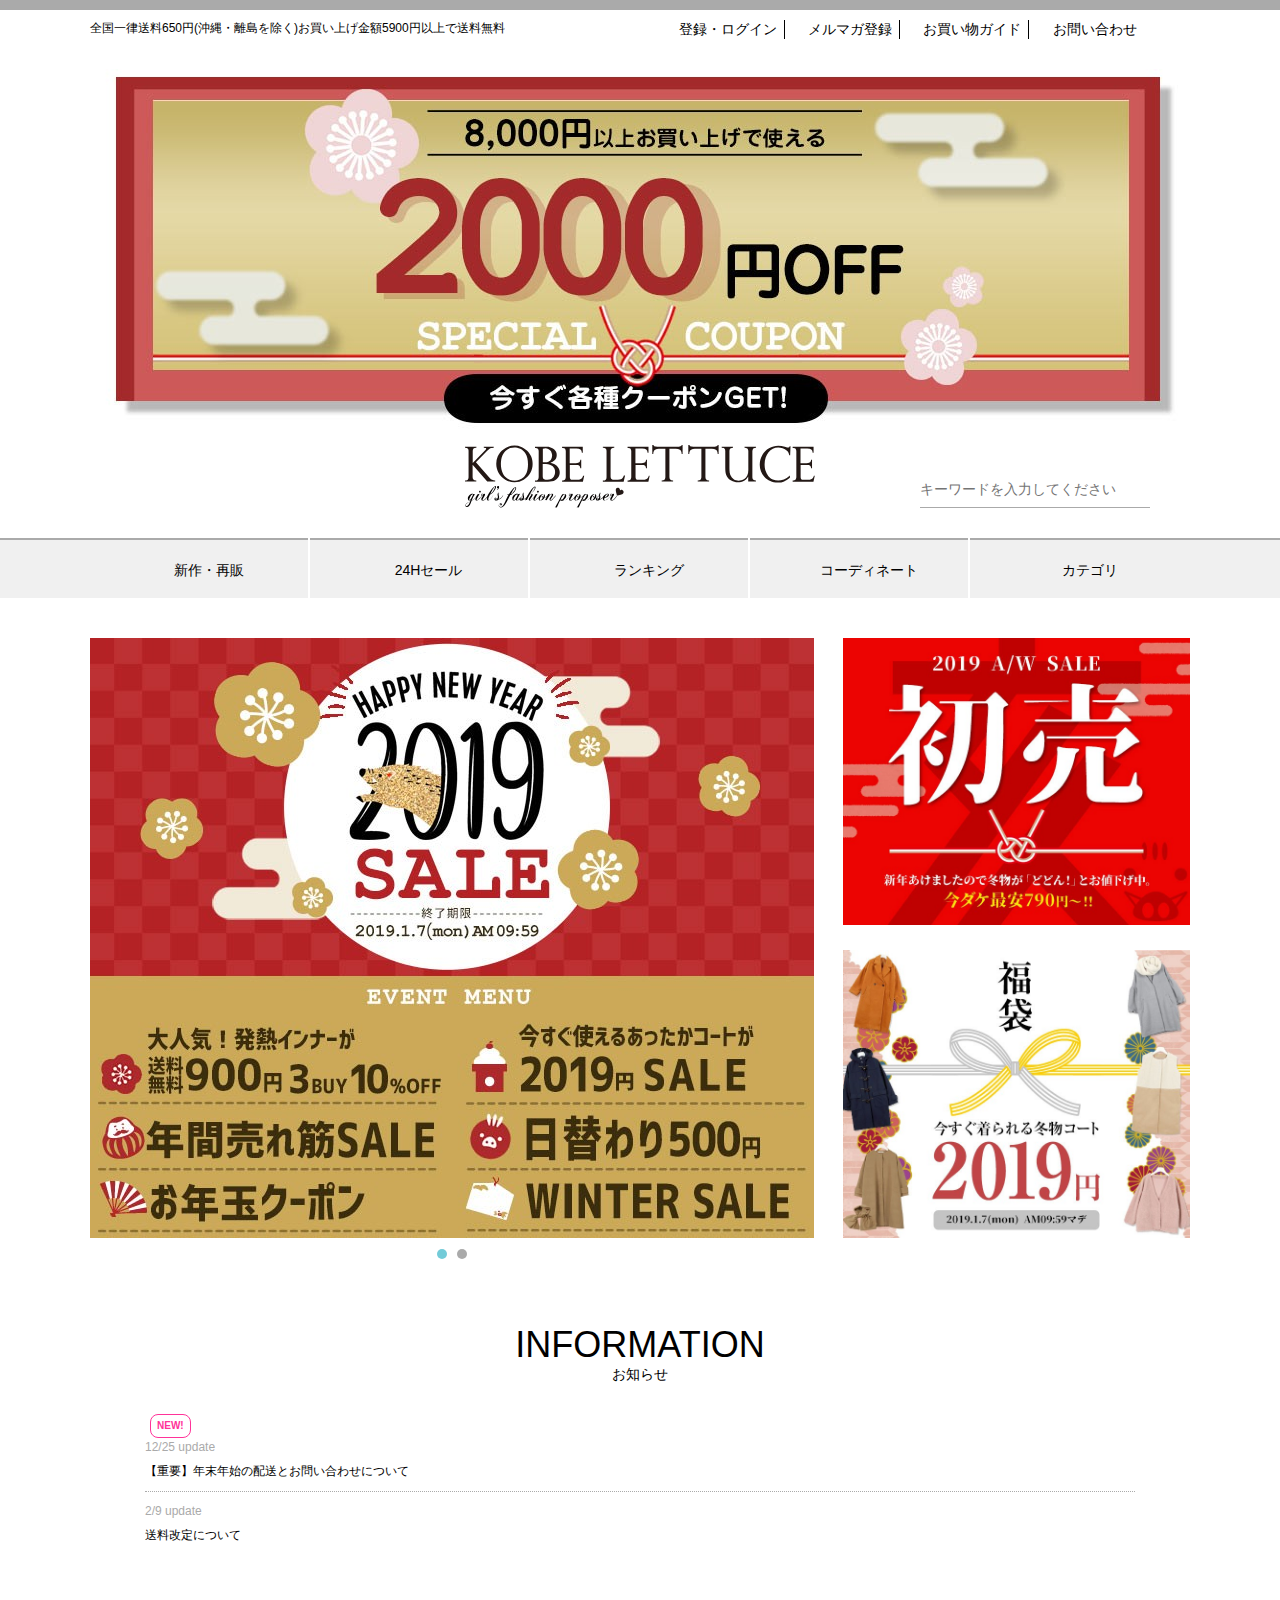
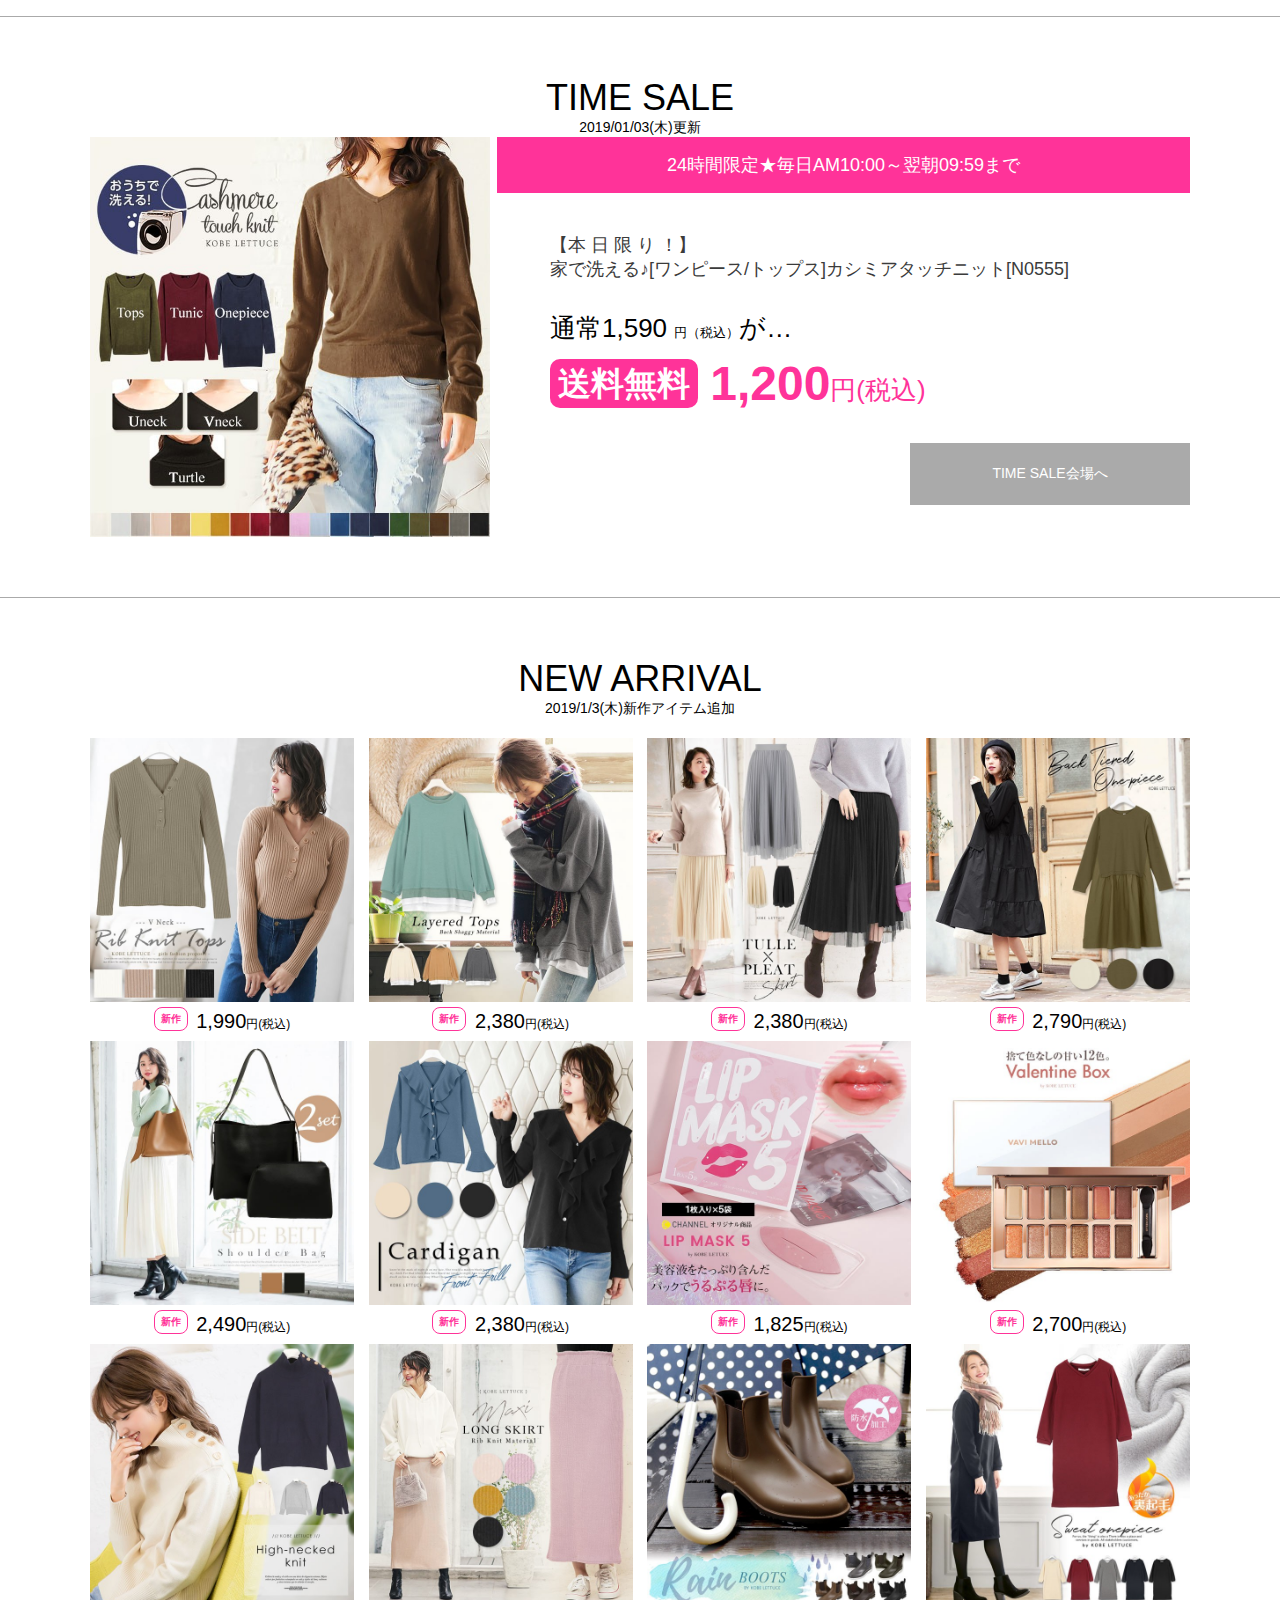
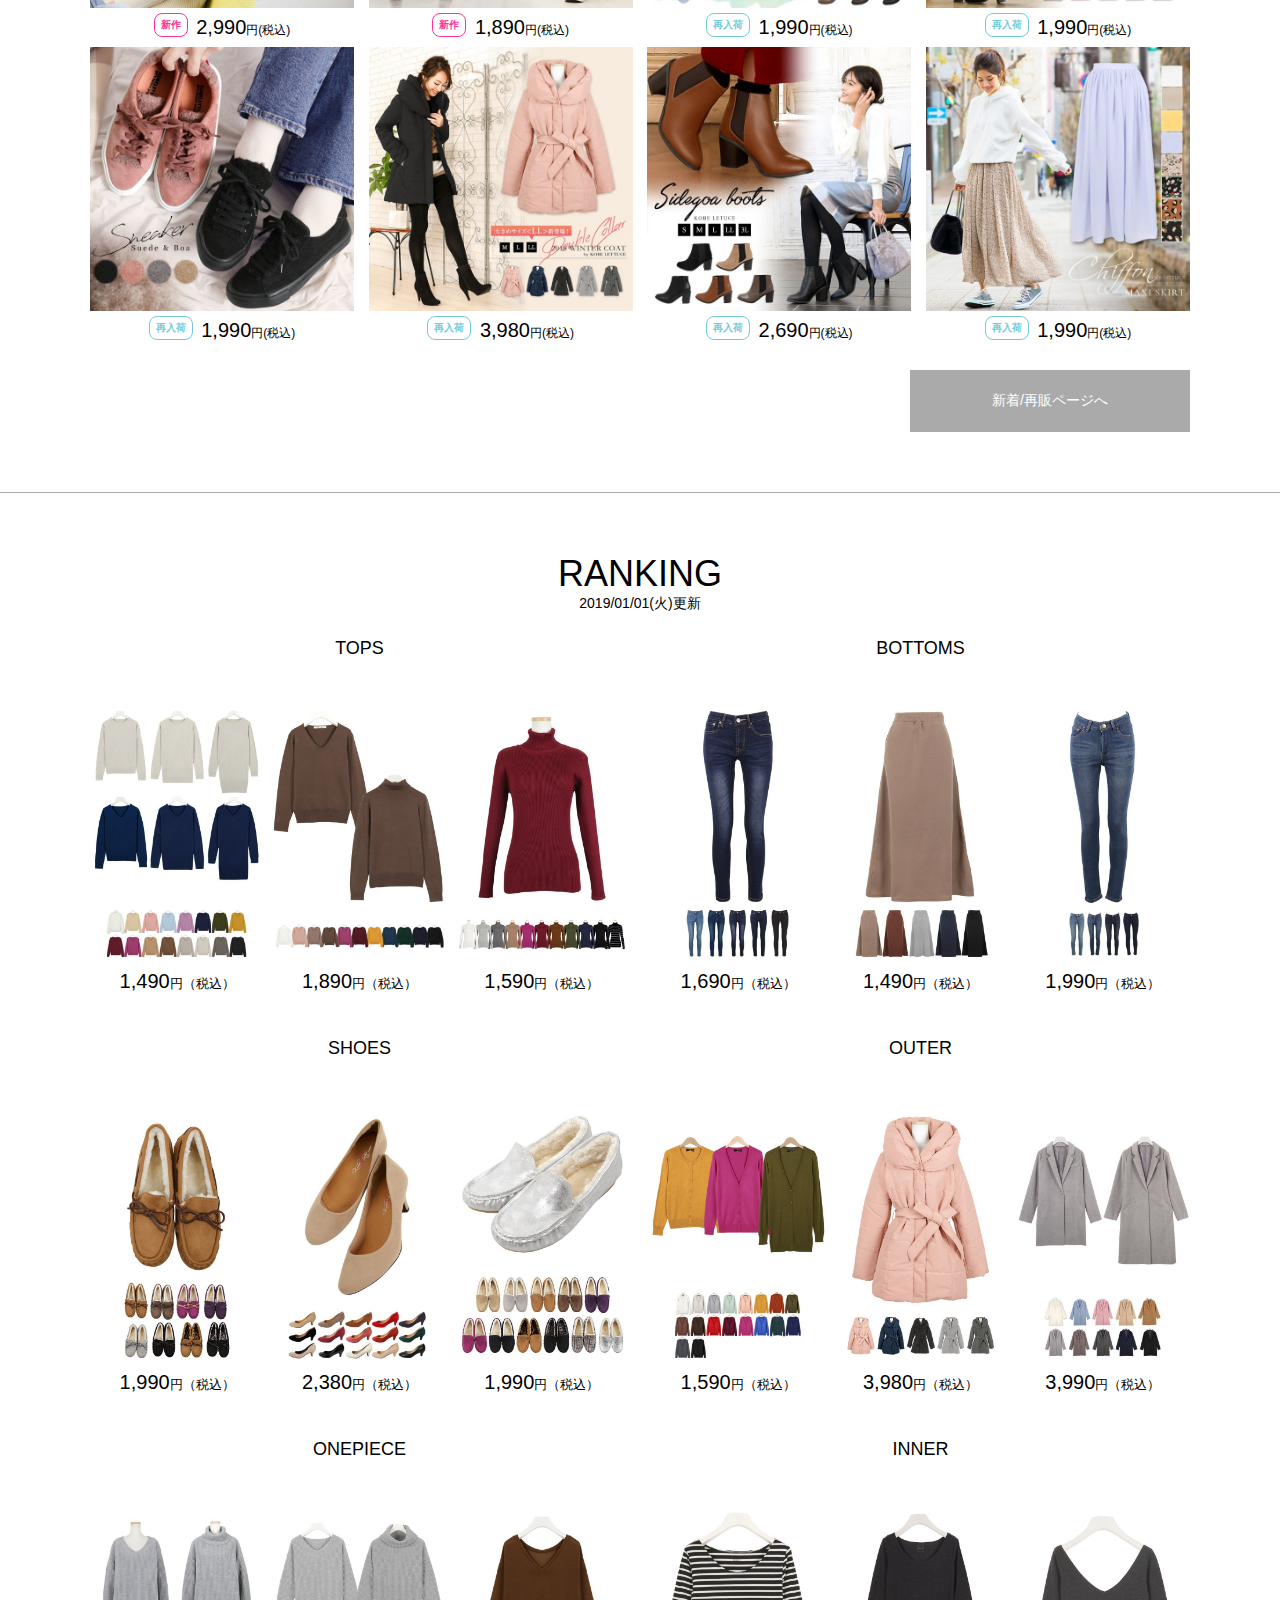
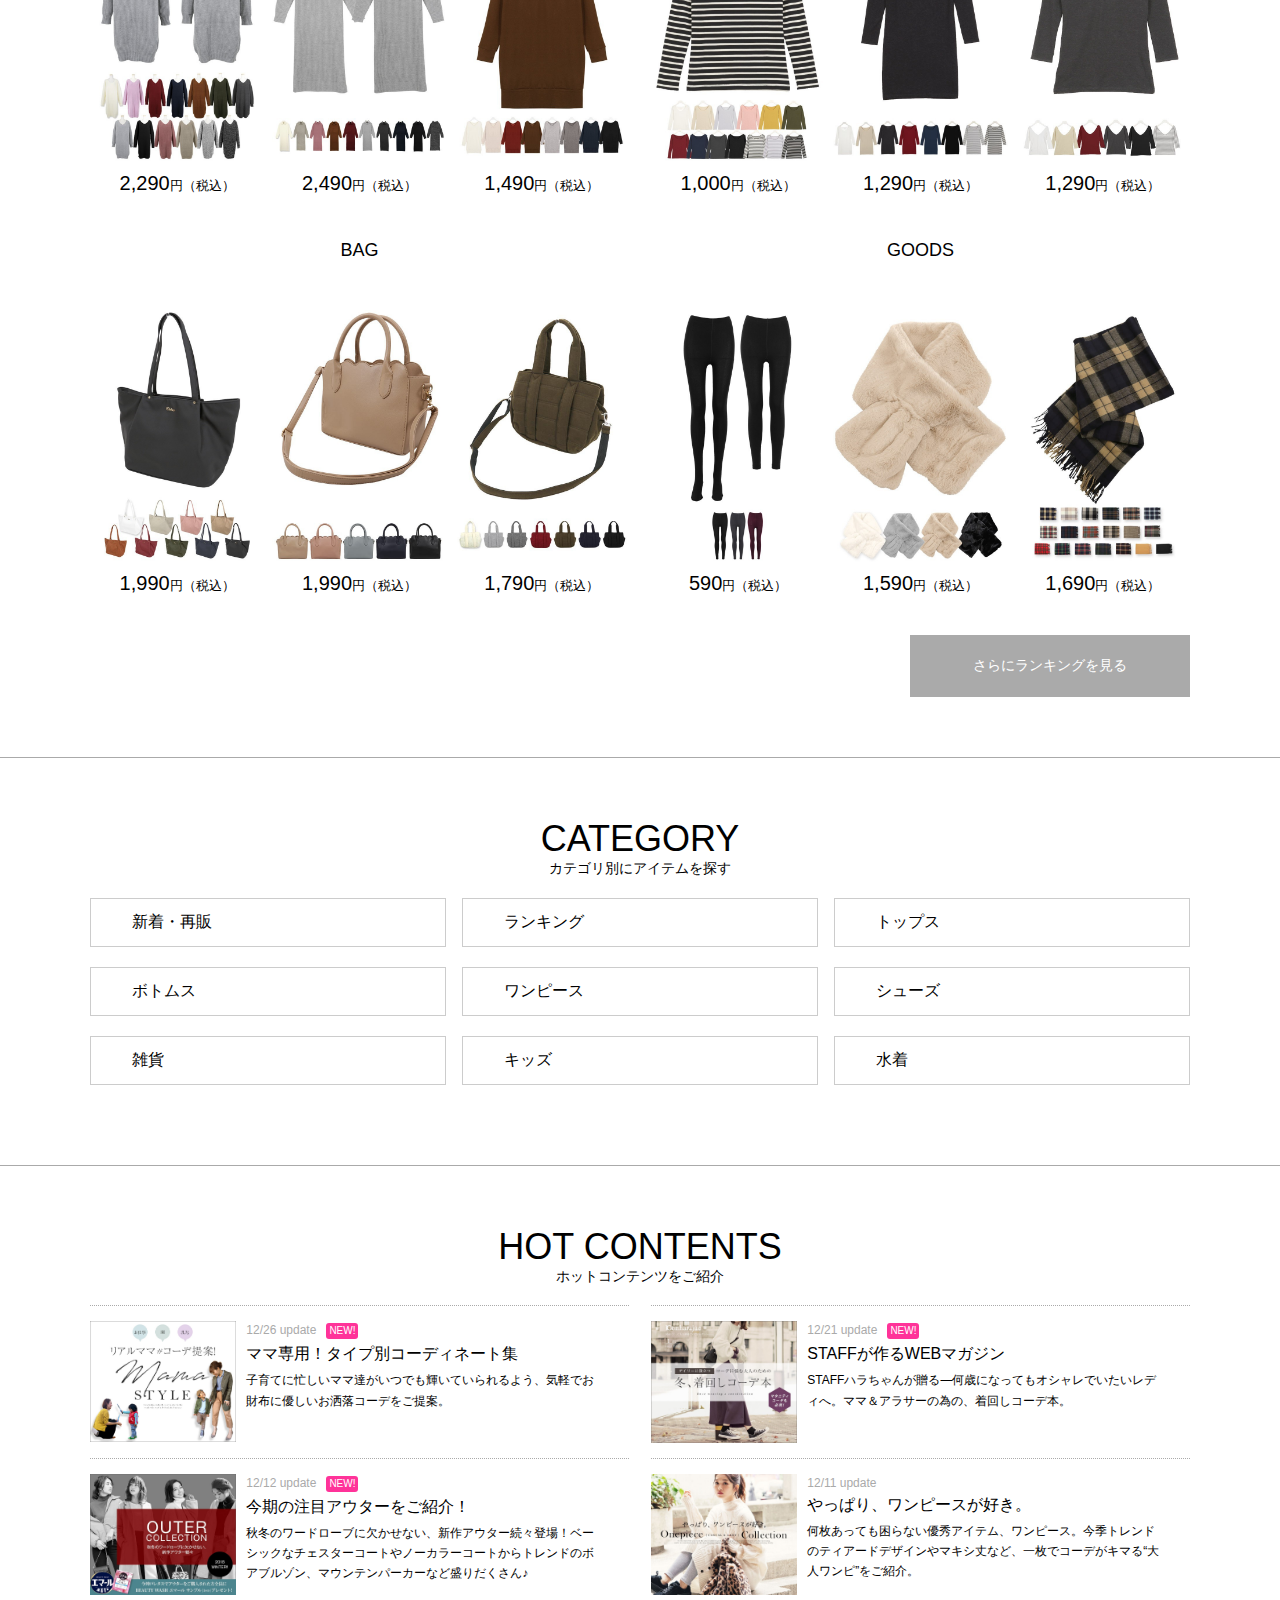
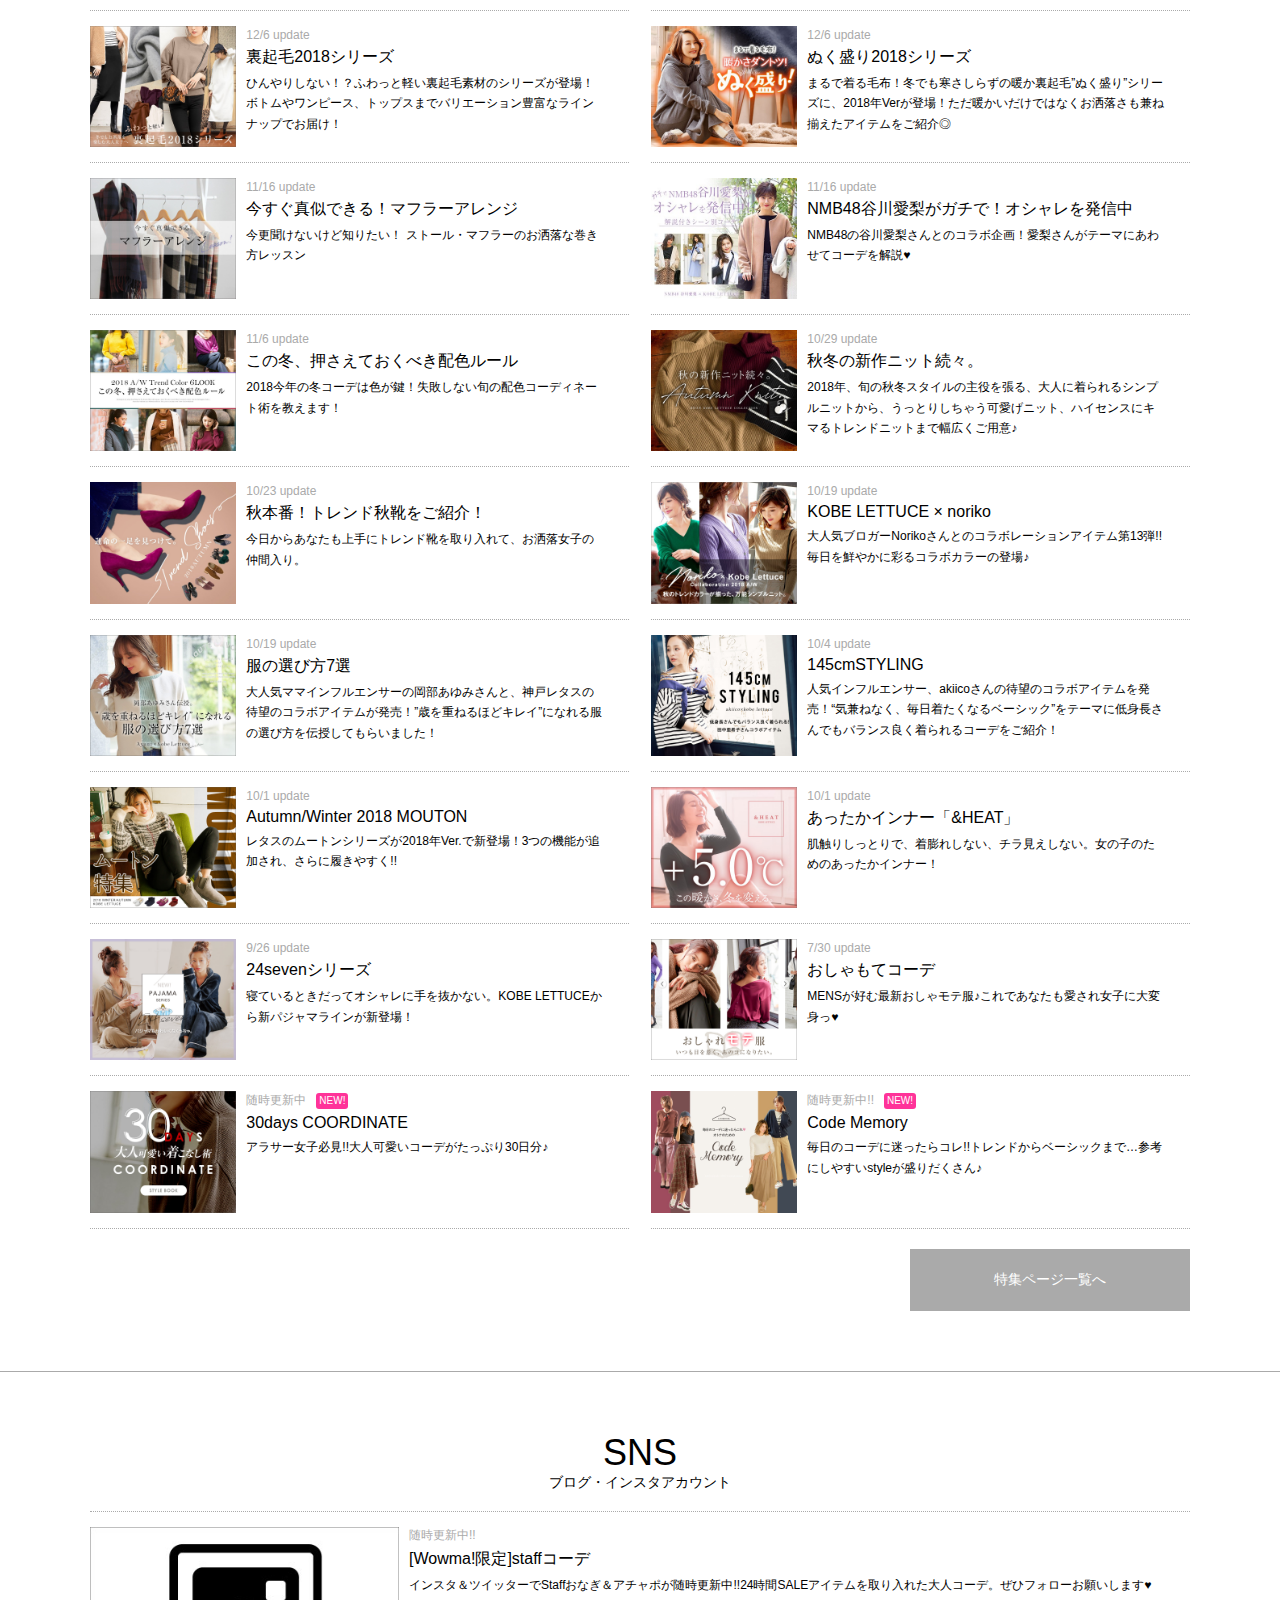
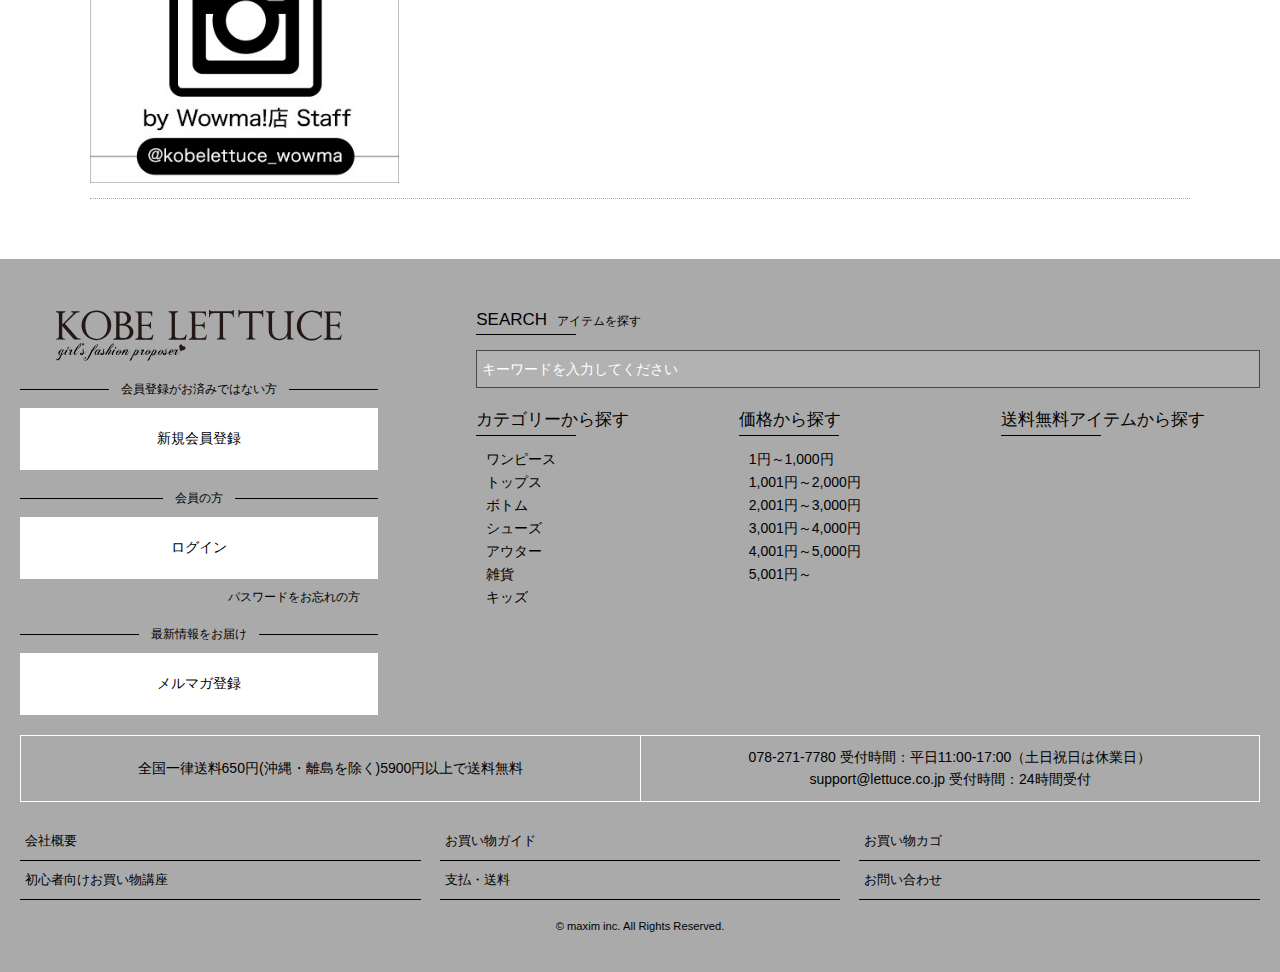
<file: kobe/index.html>
<!doctype html>
<html lang="ja">
<head>
	<meta charset="utf-8">
	<title>人気レディースファッション通販の神戸レタス【Wowma!店】 </title>
	<meta content="" name="description">
	<meta content="" name="keywords">
	<meta content="width=device-width" name="viewport">
	<meta content="telephone=no" name="format-detection">
	<link rel="stylesheet" href="asset/css/common.css">
	<link rel="stylesheet" href="asset/wowma/wowmacss.css">
	<style type="text/css">
	<!--
	/*--更新予約3--*/
    #event1{display:none;}
    #event2{display:none;}
    #event3{display:none;}
    #event4{display:none;}
    #event5{display:none;}
    #event6{display:none;}
    #event7{display:none;}
    #event8{display:none;}
    #event9{display:none;}
    #event10{display:none;}
	-->
	</style>
	<script src="asset/js/satelliteLib-ffce917c08e440163a576ea37471556a7072bf1f.js"></script>
	<script>
		var DENA_EC={};
		DENA_EC.sc_data={};
	</script>
	<style>
		.ds-contents-display{
			display: block;
		}
		.aus-contents-display{
			display: none;
		}
	</style>
</head>
<body onload="dispEvent()">
	<header class="l-global-header">
		<div class="p-pcmenu l-container">
			<p class="p-pcmenu__text">全国一律送料650円(沖縄・離島を除く)お買い上げ金額5900円以上で送料無料</p>
			<ul class="p-pcmenu__list">
				<li class="p-pcmenu__item--text"><a href="javascript:;">
					<span class="p-pcmenu__icon u-icon--key"></span><span class="p-pcmenu__item-text">登録・ログイン</span>
				</a></li>
				<li class="p-pcmenu__item--text"><a href="javascript:;">
					<span class="p-pcmenu__icon u-icon--mail"></span><span class="p-pcmenu__item-text">メルマガ登録</span>
				</a></li>
				<li class="p-pcmenu__item--text"><a href="javascript:;">
					<span class="p-pcmenu__icon u-icon--guide"></span><span class="p-pcmenu__item-text">お買い物ガイド</span>
				</a></li>
				<li class="p-pcmenu__item--text"><a href="javascript:;">
					<span class="p-pcmenu__icon u-icon--contact"></span><span class="p-pcmenu__item-text">お問い合わせ</span>
				</a></li>
				<li class="p-pcmenu__item"><a href="javascript:;">
					<span class="p-pcmenu__icon u-icon--wear"></span>
				</a></li>
				<li class="p-pcmenu__item"><a href="javascript:;">
					<span class="p-pcmenu__icon u-icon--instagram"></span>
				</a></li>
			</ul>
		</div><!-- /.p-pcmenu -->


		<div align="center"><a href="javascript:;">
			<img alt="クーポン" src="asset/img/1228_kp.jpg">
		</a></div><br>
		<div data-wrap="hamburger" class="p-header-nav">
			<div class="p-header-nav__head l-container">
				<div class="p-hamburger u-view--only-sp" data-toggle="hamburger"><a class="c-icon-menu">
					<div class="p-hamburger__area c-icon-menu__icon">
						<span class="p-hamburger__line--1"></span>
						<span class="p-hamburger__line--2"></span>
						<span class="p-hamburger__line--3"></span>
					</div>
					<div class="c-icon-menu__text">MENU</div>
				</a></div><!-- /.p-hamburger -->
				<h1 class="p-header-nav__logo c-logo"><a href="javascript:;">
					<img alt="KOBE LETTUCE" src="asset/img/common/lettuce_logo.svg">
				</a></h1>
				<div class="p-header-nav__search c-header-icons u-view--only-sp" data-hidden="hamburger" data-accordion="header-search">
					<a class="c-icon-menu">
						<span class="u-icon--search c-icon-menu__icon c-header-icons__icon"></span>
						<div class="c-icon-menu__text">SEARCH</div>
					</a>
				</div><!-- /.p-searchicon -->
				<div class="p-header-nav__cart c-header-icons u-view--only-sp">
					<a class="c-icon-menu" href="/bep/m/ksclist?spe_id=c_hd01">
						<span class="u-icon--cart c-icon-menu__icon c-header-icons__icon"></span>
						<div class="c-icon-menu__text">CART</div>
					</a>
				</div><!-- /.p-searchicon -->
				<div class="p-header-nav__pc-menu">
					<form id="search-more" target="_top" action="javascript:;" class="p-header-nav__search--pc c-search-input" method="get">
						<input name="e_scope" value="O" type="hidden" />
						<input name="user" value="3188072" type="hidden">
            <input id="keyword2" placeholder="キーワードを入力してください" name="keyword" class="c-search-input__text" type="text">
						<button class="c-search-input__submit" type="submit"><span class="u-icon--search"></span></button>
					</form>
					<div class="p-header-nav__cart--pc">
						<a href="/bep/m/ksclist?spe_id=c_hd01"></a>
					</div><!-- /.p-header-nav__cart--pc -->
				</div><!-- /.p-header-nav__pc-menu -->
			</div><!-- /.p-header-nav__head -->
			<nav class="p-header-nav__accordion u-view--only-sp">
				<div class="c-main-nav">
					<div class="c-main-nav__buttons">
						<div class="c-main-nav__buttons-row">
							<h2 class="c-main-nav__buttons-title"><span class="c-main-nav__buttons-title-text">会員登録がお済みではない方</span></h2>
							<div class="c-button--full"><a class="c-button__link--white c-button__link--gray" href="javascript:;">
								新規会員登録<span class="u-icon--arrow-right c-button__arrow"></span>
							</a></div>
						</div><!-- /.c-main-nav__buttons-row -->
						<div class="c-main-nav__buttons-row">
							<h2 class="c-main-nav__buttons-title"><span class="c-main-nav__buttons-title-text">会員の方</span></h2>
							<div class="c-button--full"><a class="c-button__link--white c-button__link--gray" href="javascript:;">
								ログイン<span class="u-icon--arrow-right c-button__arrow"></span>
							</a></div>
							<p class="c-main-nav__lost-pass"><a href="javascript:;">
								パスワードをお忘れの方<span class="c-main-nav__lost-pass-arrow u-icon--arrow-right"></span>
							</a></p>
						</div><!-- /.c-main-nav__buttons-row -->
						<div class="c-main-nav__buttons-row">
							<h2 class="c-main-nav__buttons-title"><span class="c-main-nav__buttons-title-text">最新情報をお届け</span></h2>
							<div class="c-button--full"><a class="c-button__link--white c-button__link--gray" href="javascript:;">
								メルマガ登録<span class="u-icon--arrow-right c-button__arrow"></span>
							</a></div>
						</div><!-- /.c-main-nav__buttons-row -->
					</div><!-- /.c-main-nav__buttons -->
					<div class="c-main-nav__navigation">
						<div class="c-main-nav__search">
							<div class="c-main-nav__search-keywords">
								<h2 class="c-main-nav__itemtitle">SEARCH<span class="c-main-nav__itemtitle-jp">アイテムを探す</span></h2>
								<form id="search-more" target="_top" action="javascript:;" class="c-main-nav__search-input c-search-input--box c-search-input--white" method="get">
									<input name="e_scope" value="O" type="hidden" />
									<input name="user" value="3188072" type="hidden">
                	<input id="keyword2" placeholder="キーワードを入力してください" name="keyword" class="c-search-input__text" type="text">
									<button class="c-search-input__submit" type="submit"><span class="u-icon--search"></span></button>
								</form>
							</div><!-- /.c-search-input--box -->
						</div><!-- /.c-main-nav__search -->

						<ul class="c-accordion-nav">
							<li>
								<a class="c-main-nav__itemtitle c-accordion-nav__link" data-accordion-toggle="target" href="javascript:void(0);">
									<span class="c-accordion-nav__icon u-icon--category"></span>カテゴリーから探す
									<span class="c-accordion-nav__arrow u-icon--arrow-bottom" data-accordion-toggle="arrow"></span>
								</a>
								<ul class="c-accordion-nav__child" data-accordion-toggle="menu">
									<li><a class="c-accordion-nav__link" href="javascript:;"><span class="c-accordion-nav__icon u-icon--onepiece"></span>ワンピース<span class="c-accordion-nav__arrow u-icon--arrow-right"></span></a></li>
									<li><a class="c-accordion-nav__link" href="javascript:;"><span class="c-accordion-nav__icon u-icon--tops"></span>トップス<span class="c-accordion-nav__arrow u-icon--arrow-right"></span></a></li>
									<li><a class="c-accordion-nav__link" href="javascript:;"><span class="c-accordion-nav__icon u-icon--bottom"></span>ボトム<span class="c-accordion-nav__arrow u-icon--arrow-right"></span></a></li>
									<li><a class="c-accordion-nav__link" href="javascript:;"><span class="c-accordion-nav__icon u-icon--shoes"></span>シューズ<span class="c-accordion-nav__arrow u-icon--arrow-right"></span></a></li>
									<li><a class="c-accordion-nav__link" href="javascript:;"><span class="c-accordion-nav__icon u-icon--outer"></span>アウター<span class="c-accordion-nav__arrow u-icon--arrow-right"></span></a></li>
									<li><a class="c-accordion-nav__link" href="javascript:;"><span class="c-accordion-nav__icon u-icon--goods"></span>雑貨<span class="c-accordion-nav__arrow u-icon--arrow-right"></span></a></li>
									<li><a class="c-accordion-nav__link" href="javascript:;"><span class="c-accordion-nav__icon u-icon--kids"></span>キッズ<span class="c-accordion-nav__arrow u-icon--arrow-right"></span></a></li>
								</ul>
							</li>
							<li>
								<a class="c-main-nav__itemtitle c-accordion-nav__link" data-accordion-toggle="target" href="javascript:void(0);">
									<span class="c-accordion-nav__icon u-icon--yen"></span>価格から探す
									<span class="c-accordion-nav__arrow u-icon--arrow-bottom" data-accordion-toggle="arrow"></span>
								</a>
								<ul class="c-accordion-nav__child" data-accordion-toggle="menu">
									<li><a class="c-accordion-nav__link" href="javascript:;">1円～1,000円<span class="c-accordion-nav__arrow u-icon--arrow-right"></span></a></li>
									<li><a class="c-accordion-nav__link" href="javascript:;">1,001円～2,000円<span class="c-accordion-nav__arrow u-icon--arrow-right"></span></a></li>
									<li><a class="c-accordion-nav__link" href="javascript:;">2,001円～3,000円<span class="c-accordion-nav__arrow u-icon--arrow-right"></span></a></li>
									<li><a class="c-accordion-nav__link" href="javascript:;">3,001円～4,000円<span class="c-accordion-nav__arrow u-icon--arrow-right"></span></a></li>
									<li><a class="c-accordion-nav__link" href="javascript:;">4,001円～5,000円<span class="c-accordion-nav__arrow u-icon--arrow-right"></span></a></li>
									<li><a class="c-accordion-nav__link" href="javascript:;">5,001円～<span class="c-accordion-nav__arrow u-icon--arrow-right"></span></a></li>
								</ul>
							</li>
							<li><a class="c-main-nav__itemtitle c-accordion-nav__link" href="/bep/m/klist2?user=3188072&at=FP&sort1=ppop30%2Cd&e_scope=O&srm=Y&keyword=%91%97%97%BF%96%B3%97%BF&non_keyword=&categ_id=&dt=&clow=&chigh=&sff=Y"><span class="c-accordion-nav__icon u-icon--postage-car"></span>送料無料アイテムから探す<span class="c-accordion-nav__arrow u-icon--arrow-right"></span></a></li>
						</ul>
					</div><!-- /.c-main-nav__navigation -->
					<div class="c-main-nav__information">
						<p class="c-main-nav__postage">全国一律送料650円(沖縄・離島を除く)5900円以上で送料無料</p>
						<address class="c-main-nav__address">
							<ul class="c-main-nav__contact">
								<li>078-271-7780 受付時間：平日11:00-17:00（土日祝日は休業日）</li>
								<li>support@lettuce.co.jp 受付時間：24時間受付</li>
							</ul>
						
					</div>

					<ul class="c-main-nav__subnav c-grid c-grid--between">
						<li class="c-grid__item c-grid__item--sp2--gap c-grid__item--pc3--gap"><a href="javascript:;">会社概要<span class="c-main-nav__subnav-arrow u-icon--arrow-right"></span></a></li>
						<li class="c-grid__item c-grid__item--sp2--gap c-grid__item--pc3--gap"><a href="javascript:;">お買い物ガイド<span class="c-main-nav__subnav-arrow u-icon--arrow-right"></span></a></li>
						<li class="c-grid__item c-grid__item--sp2--gap c-grid__item--pc3--gap"><a href="javascript:;">お買い物カゴ<span class="c-main-nav__subnav-arrow u-icon--arrow-right"></span></a></li>
						<li class="c-grid__item c-grid__item--sp2--gap c-grid__item--pc3--gap"><a href="javascript:;">初心者向けお買い物講座<span class="c-main-nav__subnav-arrow u-icon--arrow-right"></span></a></li>
						<li class="c-grid__item c-grid__item--sp2--gap c-grid__item--pc3--gap"><a href="javascript:;">支払・送料<span class="c-main-nav__subnav-arrow u-icon--arrow-right"></span></a></li>
						<li class="c-grid__item c-grid__item--sp2--gap c-grid__item--pc3--gap"><a href="javascript:;">お問い合わせ<span class="c-main-nav__subnav-arrow u-icon--arrow-right"></span></a></li>
					</ul>
				</div><!-- /.c-main-nav -->
				<small class="c-main-nav__copyright">&copy; maxim inc. All Rights Reserved.</small>
			</nav>
		</div><!-- /.p-header-nav -->
		<div class="p-search-accordion" data-toggle="header-search">
			<form id="search-more" target="_top" action="javascript:;" class="p-search-accordion__form c-search-input--white" method="get">
				<input name="e_scope" value="O" type="hidden" />
				<input name="user" value="3188072" type="hidden">
        <input id="keyword2" placeholder="キーワードを入力してください" name="keyword" class="c-search-input__text" type="text">
			<button class="c-search-input__submit" type="submit"><span class="u-icon--search"></span></button>
			</form>
			<dl class="c-hotkeywords">
				<dt class="c-hotkeywords__title"><span class="c-hotkeywords__icon u-icon--fire"></span>HOTキーワード</dt>
				<dd><ul class="c-hotkeywords__list">
					<li class="c-hotkeywords__item"><a class="c-hotkeywords__link" href="javascript:;">#秋冬新作</a></li>
					<li class="c-hotkeywords__item"><a class="c-hotkeywords__link" href="javascript:;">#ニット</a></li>
					<li class="c-hotkeywords__item"><a class="c-hotkeywords__link" href="javascript:;">#ワンピース</a></li>
					<li class="c-hotkeywords__item"><a class="c-hotkeywords__link" href="javascript:;">#ゆったり</a></li>
					<li class="c-hotkeywords__item"><a class="c-hotkeywords__link" href="javascript:;">#大きいサイズ</a></li>
					<li class="c-hotkeywords__item"><a class="c-hotkeywords__link" href="javascript:;">#パンプス</a></li>
					<li class="c-hotkeywords__item"><a class="c-hotkeywords__link" href="javascript:;">#ぺたんこ</a></li>
					<li class="c-hotkeywords__item"><a class="c-hotkeywords__link" href="javascript:;">#バッグ</a></li>
					<li class="c-hotkeywords__item"><a class="c-hotkeywords__link" href="javascript:;">#レオパード</a></li>
          <li class="c-hotkeywords__item"><a class="c-hotkeywords__link" href="javascript:;">#ボア</a></li>
          <li class="c-hotkeywords__item"><a class="c-hotkeywords__link" href="javascript:;">#ファー</a></li>          

				</ul></dd>
			</dl>

		</div><!-- /.p-search-accordion -->

	</header>
	<nav data-wrap="follow" class="l-global-nav">
		<div data-nav="follow" class="p-scroll-nav">
			<ul class="l-container--nopadding p-scroll-nav__list">
				<li class="p-scroll-nav__item"><a class="p-scroll-nav__link" href="javascript:;"><span class="p-scroll-nav__icon u-icon--star"></span>新作・再販</a></li>
				<li class="p-scroll-nav__item"><a class="p-scroll-nav__link" href="javascript:;"><span class="p-scroll-nav__icon u-icon--time"></span>24H<br>セール</a></li>
				<li class="p-scroll-nav__item"><a class="p-scroll-nav__link" href="javascript:;"><span class="p-scroll-nav__icon u-icon--ranking"></span>ランキング</a></li>
				<li class="p-scroll-nav__item"><a class="p-scroll-nav__link" href="javascript:;"><span class="p-scroll-nav__icon u-icon--onepiece"></span>コーディ<br>ネート</a></li>
				<li class="p-scroll-nav__item"><a class="p-scroll-nav__link" href="javascript:;"><span class="p-scroll-nav__icon u-icon--category"></span>カテゴリ</a></li>
			</ul>
		</div>
	</nav>

	<main class="l-maincontents">
		<div class="p-heroimages l-container--nopadding">
			<div class="p-heroimages__main"><div data-slider="main" class="p-heroimages__slider">
				<div class="heroimages__slider-item"><a href="javascript:;">
					<img alt="年末年始セール" src="asset/img/slider/top1228_2019sale.jpg">
				</a></div>
				<div class="heroimages__slider-item"><a href="javascript:;">
					<img alt="webカタログ" src="asset/img/slider/anime_catalog01.jpg">
				</a></div>
			</div></div><!-- /.p-heroimages__main -->
			<div class="p-heroimages__sub">
				<div class="p-heroimages__sub-banner"><a href="javascript:;">
					<img alt="2019AWsale" src="asset/img/top0101_awsale.jpg">
				</a></div>
				<div class="p-heroimages__sub-banner"><a href="javascript:;">
					<img alt="コート2019円SALE★送料無料" src="asset/img/top1228_outersale.jpg">
				</a></div>
			</div><!-- /.p-heroimages__sub -->
		</div><!-- /.p-heroimages -->

		<section class="c-contentsblock">
			<div class="l-container">
				<div class="c-titleblock">
					<h2 class="c-title--h2">INFORMATION</h2>
					<p>お知らせ</p>                   
				</div>
				<ul class="p-information">
					<li class="p-information__list">
						<a class="p-information__link" href="javascript:;">
							<span class="u-icon--arrow-right p-information__arrow-right"></span>
							<span class="u-mark--pink p-information__icon">NEW!</span>
							<dl>
								<dt class="p-information__date">12/25 update</dt>
								<dd class="p-information__desc">【重要】年末年始の配送とお問い合わせについて<br></dd>
							</dl>
						</a>
					</li>
					<li class="p-information__list">
						<a class="p-information__link" href="javascript:;">
							<span class="u-icon--arrow-right p-information__arrow-right"></span>
							<dl>
								<dt class="p-information__date">2/9 update</dt>
								<dd class="p-information__desc">送料改定について</dd>
							</dl>
						</a>
					</li>

				</ul><!-- /.p-information__link -->
			</div>
		</section><!--c-contentsblock-->

		<section class="c-contentsblock">
			<div class="p-timesale l-container u-clearfix">
				<div class="c-titlelock">
					<h2 class="c-title--h2">TIME SALE</h2>
					<p>2019/01/03(木)更新</p>
				</div>
				<p class="p-timesale__date">24時間限定★毎日AM10:00～翌朝09:59まで</p>
				<div class="p-timesale__image"><a href="javascript:;">
					<img src="asset/img/main/n0555.jpg">
				</a></div>
				<dl class="p-timesale__desc">
					<dt class="p-timesale__title">【本 日 限 り ！】<br>家で洗える♪[ワンピース/トップス]カシミアタッチニット[N0555]</dt>
					<dd class="p-timesale__price u-fontsize--large">
						通常1,590 <span class="u-fontsize--small">円（税込）</span>が…<br>
						<span class="p-timesale__shipfee u-mark--bg-pink">送料無料</span>
						<span class="p-timesale__saleprice">1,200</span><span class="u-color--pink">円(税込)<br>
						<font size=5></font></span>
					</dd>
				</dl>
				<div class="c-button"><a class="c-button__link--gray" href="javascript:;">
					TIME SALE会場へ<span class="u-icon--arrow-right c-button__arrow"></span>
				</a></div>
			</div><!--/l-container u-clearfix-->
		</section>

		<section class="c-contentsblock">
			<div class="p-newarrival l-container">
			  <div class="c-titleblock">
					<h2 class="c-title--h2">NEW ARRIVAL</h2>
					<p class="view_timer top_tit_sub">2019/1/3(木)新作アイテム追加</p>
				</div><!-- /.c-titleblock -->
				<ul class="c-grid c-grid--between view_timer">
					<li class="c-grid__item c-grid__item--sp2--gap c-grid__item--pc4--gap">
						<a href="javascript:;">
							<img alt="ボタン付き " src="asset/img/main/c3587.jpg">
							<p class="p-newarrival__price">
								<span class="p-newarrival__mark u-mark--pink">新作</span>
								1,990<span class="p-newarrival__tax">円(税込)</span>
							</p>
						</a>
					</li>
					<li class="c-grid__item c-grid__item--sp2--gap c-grid__item--pc4--gap">
						<a href="javascript:;">
							<img alt="レイヤード風 " src="asset/img/main/c3608.jpg">
							<p class="p-newarrival__price">
								<span class="p-newarrival__mark u-mark--pink">新作</span>
								2,380<span class="p-newarrival__tax">円(税込)</span>
							</p>
						</a>
					</li>
					<li class="c-grid__item c-grid__item--sp2--gap c-grid__item--pc4--gap">
						<a href="javascript:;">
							<img alt="チュールド " src="asset/img/main/m2363.jpg">
							<p class="p-newarrival__price">
								<span class="p-newarrival__mark u-mark--pink">新作</span>
								2,380<span class="p-newarrival__tax">円(税込)</span>
							</p>
						</a>
					</li>
					<li class="c-grid__item c-grid__item--sp2--gap c-grid__item--pc4--gap">
						<a href="javascript:;">
							<img alt="異素材" src="asset/img/main/e1967.jpg">
							<p class="p-newarrival__price">
								<span class="p-newarrival__mark u-mark--pink">新作</span>
								2,790<span class="p-newarrival__tax">円(税込)</span>
							</p>
						</a>
					</li>
					<li class="c-grid__item c-grid__item--sp2--gap c-grid__item--pc4--gap">
						<a href="javascript:;">
							<img alt="長さ調節可能 " src="asset/img/main/b1223.jpg">
							<p class="p-newarrival__price">
								<span class="p-newarrival__mark u-mark--pink">新作</span>
								2,490<span class="p-newarrival__tax">円(税込)</span>
							</p>
						</a>
					</li>
					<li class="c-grid__item c-grid__item--sp2--gap c-grid__item--pc4--gap">
						<a href="javascript:;">
							<img alt="フロントフ" src="asset/img/main/c3590.jpg">
							<p class="p-newarrival__price">
								<span class="p-newarrival__mark u-mark--pink">新作</span>
								2,380<span class="p-newarrival__tax">円(税込)</span>
							</p>
						</a>
					</li>
					<li class="c-grid__item c-grid__item--sp2--gap c-grid__item--pc4--gap">
						<a href="/u/3188072/c/y214">
							<img alt="LIPMASK5美容液入りリップマスク5枚入り 唇用ゲルパック コスメ 化粧品 " src="asset/img/main/y214.jpg">
							<p class="p-newarrival__price">
								<span class="p-newarrival__mark u-mark--pink">新作</span>
								1,825<span class="p-newarrival__tax">円(税込)</span>
							</p>
						</a>
					</li>
					<li class="c-grid__item c-grid__item--sp2--gap c-grid__item--pc4--gap">
						<a href="/u/3188072/c/y210">
							<img alt="【VAVI MELLO バビメロ】バレンタインボックス！大人気12色入りアイシャドウパレット " src="asset/img/main/y210.jpg">
							<p class="p-newarrival__price">
								<span class="p-newarrival__mark u-mark--pink">新作</span>
								2,700<span class="p-newarrival__tax">円(税込)</span>
							</p>
						</a>
					</li>
					<li class="c-grid__item c-grid__item--sp2--gap c-grid__item--pc4--gap">
						<a href="/u/3188072/c/c3626">
							<img alt="肩ボタンハイネックニット 秋冬 トップス プルオーバー 厚手 冬 " src="asset/img/main/c3626.jpg">
							<p class="p-newarrival__price">
								<span class="p-newarrival__mark u-mark--pink">新作</span>
								2,990<span class="p-newarrival__tax">円(税込)</span>
							</p>
						</a>
					</li>
					<li class="c-grid__item c-grid__item--sp2--gap c-grid__item--pc4--gap">
						<a href="/u/3188072/c/m2356">
							<img alt="マキシ丈リブニットソーIラインスカート レディース リブ スリット" src="asset/img/main/m2356.jpg">
							<p class="p-newarrival__price">
								<span class="p-newarrival__mark u-mark--pink">新作</span>
								1,890<span class="p-newarrival__tax">円(税込)</span>
							</p>
						</a>
					</li>
					<li class="c-grid__item c-grid__item--sp2--gap c-grid__item--pc4--gap">
						<a href="javascript:;">
							<img alt="[M/L]sizeサイドゴアレインブーツ/シューズ/雨靴/ぺたんこ" src="asset/img/main/i1309.jpg">
							<p class="p-newarrival__price">
								<span class="p-newarrival__mark u-mark--mint">再入荷</span>
								1,990<span class="p-newarrival__tax">円(税込)</span>
							</p>
						</a>
					</li>
					<li class="c-grid__item c-grid__item--sp2--gap c-grid__item--pc4--gap">
						<a href="javascript:;">
							<img alt="楽ちん暖かオシャレ！シンプルVネック裏起毛スウェットワンピース 膝丈 秋新作" src="asset/img/main/e1750.jpg">
							<p class="p-newarrival__price">
								<span class="p-newarrival__mark u-mark--mint">再入荷</span>
								1,990<span class="p-newarrival__tax">円(税込)</span>
							</p>
						</a>
					</li>
					<li class="c-grid__item c-grid__item--sp2--gap c-grid__item--pc4--gap">
						<a href="javascript:;">
							<img alt="フェイクスエード×ボアスニーカー レディース 靴 シューズ スエード ボア 冬 " src="asset/img/main/i1654.jpg">
							<p class="p-newarrival__price">
								<span class="p-newarrival__mark u-mark--mint">再入荷</span>
								1,990<span class="p-newarrival__tax">円(税込)</span>
							</p>
						</a>
					</li>
					<li class="c-grid__item c-grid__item--sp2--gap c-grid__item--pc4--gap">
						<a href="javascript:;">
							<img alt="軽くて暖か♪ウエストリボン付2way☆中綿ロングコート/ダウンコート/大きいサイズ" src="asset/img/main/k514.jpg">
							<p class="p-newarrival__price">
								<span class="p-newarrival__mark u-mark--mint">再入荷</span>
								3,980<span class="p-newarrival__tax">円(税込)</span>
							</p>
						</a>
					</li>
					<li class="c-grid__item c-grid__item--sp2--gap c-grid__item--pc4--gap">
						<a href="javascript:;">
							<img alt="S-3Lサイズチャンキーヒールサイドゴアブーツ 太ヒール 靴 痛くない ショートブーツ " src="asset/img/main/i1168.jpg">
							<p class="p-newarrival__price">
								<span class="p-newarrival__mark u-mark--mint">再入荷</span>
								2,690<span class="p-newarrival__tax">円(税込)</span>
							</p>
						</a>
					</li>
					<li class="c-grid__item c-grid__item--sp2--gap c-grid__item--pc4--gap">
						<a href="javascript:;">
							<img alt="テグスヘムシフォ " src="asset/img/main/m2353.jpg">
							<p class="p-newarrival__price">
								<span class="p-newarrival__mark u-mark--mint">再入荷</span>
								1,990<span class="p-newarrival__tax">円(税込)</span>
							</p>
						</a>
					</li>
				</ul>
				<div class="c-button u-margin--top20"><a class="c-button__link" href="javascript:;">
					新着/再販ページへ<span class="u-icon--arrow-right c-button__arrow"></span>
				</a></div>
			</div><!-- /.p-newarrival -->
		</section>

		<section class="c-contentsblock">
			<div class="l-container u-clearfix">
				<div class="c-titleblock">
					<h2 class="c-title--h2">RANKING</h2>
					<p>2019/01/01(火)更新</p>
				</div>
				<div class="c-grid c-grid--between">
					<div class="c-grid__item c-grid__item--sp1 c-grid__item--pc2--gap p-ranking__categoryblock">
						<h3 class="p-ranking__category-title">TOPS</h3>
						<ol class="c-grid c-grid--between">
							<li class="c-grid__item c-grid__item--sp3--gap">
								<a href="/u/3188072/c/n555">
									<p class="p-ranking__number">1</p><span class="u-icon--crown p-ranking__crown-1"></span>
									<div class="p-ranking__image">
										<img alt="" src="asset/img/main/n555_h_750.jpg">
									</div>
									<p class="u-fontsize--nomal">1,490<span class="u-fontsize--small">円（税込）</span></p>
								</a>
							</li>
							<li class="c-grid__item c-grid__item--sp3--gap">
								<a href="/u/3188072/c/c3000">
									<p class="p-ranking__number">2</p><span class="u-icon--crown p-ranking__crown-2"></span>
									<div class="p-ranking__image">
										<img alt="" src="asset/img/main/c3000_h_750.jpg">
									</div>
									<p class="u-fontsize--nomal">1,890<span class="u-fontsize--small">円（税込）</span></p>
								</a>
							</li>
							<li class="c-grid__item c-grid__item--sp3--gap">
								<a href="/u/3188072/c/c2420">
									<p class="p-ranking__number">3</p><span class="u-icon--crown p-ranking__crown-3"></span>
									<div class="p-ranking__image">
										<img alt="" src="asset/img/main/c2420_h_750.jpg">
									</div>
									<p class="u-fontsize--nomal">1,590<span class="u-fontsize--small">円（税込）</span></p>
								</a>
							</li>
						</ol>
					</div><!-- /.p-ranking__categoryblock -->

					<div class="c-grid__item c-grid__item--sp1 c-grid__item--pc2--gap p-ranking__categoryblock">
						<h3 class="p-ranking__category-title">BOTTOMS</h3>
						<ol class="c-grid c-grid--between">
							<li class="c-grid__item c-grid__item--sp3--gap">
								<a href="javascript:;">
									<p class="p-ranking__number">1</p><span class="u-icon--crown p-ranking__crown-1"></span>
									<div class="p-ranking__image">
										<img alt="" src="asset/img/main/m1700_h_750.jpg">
									</div>
									<p class="u-fontsize--nomal">1,690<span class="u-fontsize--small">円（税込）</span></p>
								</a>
							</li>
							<li class="c-grid__item c-grid__item--sp3--gap">
								<a href="javascript:;">
									<p class="p-ranking__number">2</p><span class="u-icon--crown p-ranking__crown-2"></span>
									<div class="p-ranking__image">
										<img alt="" src="asset/img/main/m2331_h_750.jpg">
									</div>
									<p class="u-fontsize--nomal">1,490<span class="u-fontsize--small">円（税込）</span></p>
								</a>
							</li>
							<li class="c-grid__item c-grid__item--sp3--gap">
								<a href="javascript:;">
									<p class="p-ranking__number">3</p><span class="u-icon--crown p-ranking__crown-3"></span>
									<div class="p-ranking__image">
										<img alt="" src="asset/img/main/m1759_h_750.jpg">
									</div>
									<p class="u-fontsize--nomal">1,990<span class="u-fontsize--small">円（税込）</span></p>
								</a>
							</li>
						</ol>
					</div><!-- /.p-ranking__categoryblock -->

					<div class="c-grid__item c-grid__item--sp1 c-grid__item--pc2--gap p-ranking__categoryblock">
						<h3 class="p-ranking__category-title">SHOES</h3>
						<ol class="c-grid c-grid--between">
							<li class="c-grid__item c-grid__item--sp3--gap">
								<a href="javascript:;">
									<p class="p-ranking__number">1</p><span class="u-icon--crown p-ranking__crown-1"></span>
									<div class="p-ranking__image">
										<img alt="" src="asset/img/main/h548_h_750.jpg">
									</div>
									<p class="u-fontsize--nomal">1,990<span class="u-fontsize--small">円（税込）</span></p>
								</a>
							</li>
							<li class="c-grid__item c-grid__item--sp3--gap">
								<a href="javascript:;">
									<p class="p-ranking__number">2</p><span class="u-icon--crown p-ranking__crown-2"></span>
									<div class="p-ranking__image">
										<img alt="" src="asset/img/main/i940_h_750.jpg">
									</div>
									<p class="u-fontsize--nomal">2,380<span class="u-fontsize--small">円（税込）</span></p>
								</a>
							</li>
							<li class="c-grid__item c-grid__item--sp3--gap">
								<a href="javascript:;">
									<p class="p-ranking__number">3</p><span class="u-icon--crown p-ranking__crown-3"></span>
									<div class="p-ranking__image">
										<img alt="" src="asset/img/main/h547_h_750.jpg">
									</div>
									<p class="u-fontsize--nomal">1,990<span class="u-fontsize--small">円（税込）</span></p>
								</a>
							</li>
						</ol>
					</div><!-- /.p-ranking__categoryblock -->
					<div class="c-grid__item c-grid__item--sp1 c-grid__item--pc2--gap p-ranking__categoryblock">
						<h3 class="p-ranking__category-title">OUTER</h3>
						<ol class="c-grid c-grid--between">
							<li class="c-grid__item c-grid__item--sp3--gap">
								<a href="javascript:;">
									<p class="p-ranking__number">1</p><span class="u-icon--crown p-ranking__crown-1"></span>
									<div class="p-ranking__image">
										<img alt="" src="asset/img/main/c1053_h_750.jpg">
									</div>
									<p class="u-fontsize--nomal">1,590<span class="u-fontsize--small">円（税込）</span></p>
								</a>
							</li>
							<li class="c-grid__item c-grid__item--sp3--gap">
								<a href="javascript:;">									
									<p class="p-ranking__number">2</p><span class="u-icon--crown p-ranking__crown-2"></span>
									<div class="p-ranking__image">
										<img alt="" src="asset/img/main/k514_h_750.jpg">
									</div>
									<p class="u-fontsize--nomal">3,980<span class="u-fontsize--small">円（税込）</span></p>
								</a>
							</li>
							<li class="c-grid__item c-grid__item--sp3--gap">
								<a href="javascript:;">
									<p class="p-ranking__number">3</p><span class="u-icon--crown p-ranking__crown-3"></span>
									<div class="p-ranking__image">
										<img alt="" src="asset/img/main/k544_h_750.jpg">
									</div>
									<p class="u-fontsize--nomal">3,990<span class="u-fontsize--small">円（税込）</span></p>
								</a>
							</li>
						</ol>
					</div><!-- /.p-ranking__categoryblock -->
					<div class="c-grid__item c-grid__item--sp1 c-grid__item--pc2--gap p-ranking__categoryblock">
						<h3 class="p-ranking__category-title">ONEPIECE</h3>
						<ol class="c-grid c-grid--between">
							<li class="c-grid__item c-grid__item--sp3--gap">
								<a href="javascript:;">
									<p class="p-ranking__number">1</p><span class="u-icon--crown p-ranking__crown-1"></span>
									<div class="p-ranking__image">
										<img alt="" src="asset/img/main/e1676_h_750.jpg">
									</div>
									<p class="u-fontsize--nomal">2,290<span class="u-fontsize--small">円（税込）</span></p>
								</a>
							</li>
							<li class="c-grid__item c-grid__item--sp3--gap">
								<a href="javascript:;">
									<p class="p-ranking__number">2</p><span class="u-icon--crown p-ranking__crown-2"></span>
									<div class="p-ranking__image">
										<img alt="" src="asset/img/main/e1898_h_750.jpg">
									</div>
									<p class="u-fontsize--nomal">2,490<span class="u-fontsize--small">円（税込）</span></p>
								</a>
							</li>
							<li class="c-grid__item c-grid__item--sp3--gap">
								<a href="javascript:;">
									<p class="p-ranking__number">3</p><span class="u-icon--crown p-ranking__crown-3"></span>
									<div class="p-ranking__image">
										<img alt="" src="asset/img/main/e1411_h_750.jpg">
									</div>
									<p class="u-fontsize--nomal">1,490<span class="u-fontsize--small">円（税込）</span></p>
								</a>
							</li>
						</ol>
					</div><!-- /.p-ranking__categoryblock -->
					<div class="c-grid__item c-grid__item--sp1 c-grid__item--pc2--gap p-ranking__categoryblock">
						<h3 class="p-ranking__category-title">INNER</h3>
						<ol class="c-grid c-grid--between">
							<li class="c-grid__item c-grid__item--sp3--gap">
								<a href="javascript:;">
									<p class="p-ranking__number">1</p><span class="u-icon--crown p-ranking__crown-1"></span>
									<div class="p-ranking__image">
										<img alt="" src="asset/img/main/h500_h_750.jpg">
									</div>
									<p class="u-fontsize--nomal">1,000<span class="u-fontsize--small">円（税込）</span></p>
								</a>
							</li>
							<li class="c-grid__item c-grid__item--sp3--gap">
								<a href="/u/3188072/c/h519">
									<p class="p-ranking__number">2</p><span class="u-icon--crown p-ranking__crown-2"></span>
									<div class="p-ranking__image">
										<img alt="" src="asset/img/main/h519_h_750.jpg">
									</div>
									<p class="u-fontsize--nomal">1,290<span class="u-fontsize--small">円（税込）</span></p>
								</a>
							</li>      
							<li class="c-grid__item c-grid__item--sp3--gap">
								<a href="javascript:;">
									<p class="p-ranking__number">3</p><span class="u-icon--crown p-ranking__crown-3"></span>
									<div class="p-ranking__image">
										<img alt="" src="asset/img/main/h537_h_750.jpg">
									</div>
									<p class="u-fontsize--nomal">1,290<span class="u-fontsize--small">円（税込）</span></p>
								</a>
							</li>

						</ol>
					</div><!-- /.p-ranking__categoryblock -->

					<div class="c-grid__item c-grid__item--sp1 c-grid__item--pc2--gap p-ranking__categoryblock">
						<h3 class="p-ranking__category-title">BAG</h3>
						<ol class="c-grid c-grid--between">
							<li class="c-grid__item c-grid__item--sp3--gap">
								<a href="javascript:;">
									<p class="p-ranking__number">1</p><span class="u-icon--crown p-ranking__crown-1"></span>
									<div class="p-ranking__image">
										<img alt="" src="asset/img/main/b970_h_750.jpg">
									</div>
									<p class="u-fontsize--nomal">1,990<span class="u-fontsize--small">円（税込）</span></p>
								</a>
							</li>
							<li class="c-grid__item c-grid__item--sp3--gap">
								<a href="javascript:;">
                  <p class="p-ranking__number">2</p><span class="u-icon--crown p-ranking__crown-2"></span>
									<div class="p-ranking__image">
										<img alt="" src="asset/img/main/b1218_h_750.jpg">
									</div>
									<p class="u-fontsize--nomal">1,990<span class="u-fontsize--small">円（税込）</span></p>
								</a>
							</li>
							<li class="c-grid__item c-grid__item--sp3--gap">
								<a href="javascript:;">
                  <p class="p-ranking__number">3</p><span class="u-icon--crown p-ranking__crown-3"></span>			
									<div class="p-ranking__image">
										<img alt="" src="asset/img/main/b1214_h_750.jpg">
									</div>
									<p class="u-fontsize--nomal">1,790<span class="u-fontsize--small">円（税込）</span></p>
								</a>
							</li>

						</ol>
					</div><!-- /.p-ranking__categoryblock -->

					<div class="c-grid__item c-grid__item--sp1 c-grid__item--pc2--gap p-ranking__categoryblock">
						<h3 class="p-ranking__category-title">GOODS</h3>
						<ol class="c-grid c-grid--between">
							<li class="c-grid__item c-grid__item--sp3--gap">
								<a href="javascript:;">
									<p class="p-ranking__number">1</p><span class="u-icon--crown p-ranking__crown-1"></span>
									<div class="p-ranking__image">
										<img alt="" src="asset/img/main/j653_h_750.jpg">
									</div>
									<p class="u-fontsize--nomal">590<span class="u-fontsize--small">円（税込）</span></p>
								</a>
							</li>
							<li class="c-grid__item c-grid__item--sp3--gap">
								<a href="javascript:;">
									<p class="p-ranking__number">2</p><span class="u-icon--crown p-ranking__crown-2"></span>
									<div class="p-ranking__image">
										<img alt="" src="asset/img/main/j684_h_750.jpg">
									</div>
									<p class="u-fontsize--nomal">1,590<span class="u-fontsize--small">円（税込）</span></p>
								</a>
							</li>
							<li class="c-grid__item c-grid__item--sp3--gap">
								<a href="javascript:;">
									<p class="p-ranking__number">3</p><span class="u-icon--crown p-ranking__crown-3"></span>
									<div class="p-ranking__image">
										<img alt="" src="asset/img/main/j533_h_750.jpg">
									</div>
									<p class="u-fontsize--nomal">1,690<span class="u-fontsize--small">円（税込）</span></p>
								</a>
							</li>
						</ol>
					</div><!-- /.p-ranking__categoryblock -->
				</div><!--/c-grid-->

				<div class="c-button"><a class="c-button__link--gray" href="javascript:;">
					さらにランキングを見る<span class="u-icon--arrow-right c-button__arrow"></span>
				</a></div>
			</div>
		</section><!--/p-ranking l-container-->

		<section class="c-contentsblock">
			<div class="p-category l-container">
				<div class="c-titleblock">
					<h2 class="c-title--h2">CATEGORY</h2>
					<p>カテゴリ別にアイテムを探す</p>
				</div>
				<ul class="c-grid c-grid--between p-category__list">
					<li class="c-grid__item c-grid__item--sp3--gap p-category__item"><a class="p-category__link" href="javascript:;"><span class="u-icon--star p-category__icon"></span>新着・再販<span class="u-icon--arrow-right p-category__arrow"></span></a></li>
					<li class="c-grid__item c-grid__item--sp3--gap p-category__item"><a class="p-category__link" href="javascript:;"><span class="u-icon--ranking  p-category__icon"></span>ランキング<span class="u-icon--arrow-right p-category__arrow"></span></a></li>
					<li class="c-grid__item c-grid__item--sp3--gap p-category__item"><a class="p-category__link" href="javascript:;"><span class="u-icon--tops  p-category__icon"></span>トップス<span class="u-icon--arrow-right p-category__arrow"></span></a></li>
					<li class="c-grid__item c-grid__item--sp3--gap p-category__item"><a class="p-category__link" href="javascript:;"><span class="u-icon--bottom  p-category__icon"></span>ボトムス<span class="u-icon--arrow-right p-category__arrow"></span></a></li>
					<li class="c-grid__item c-grid__item--sp3--gap p-category__item"><a class="p-category__link" href="javascript:;"><span class="u-icon--onepiece  p-category__icon"></span>ワンピース<span class="u-icon--arrow-right p-category__arrow"></span></a></li>
					<li class="c-grid__item c-grid__item--sp3--gap p-category__item"><a class="p-category__link" href="javascript:;"><span class="u-icon--shoes  p-category__icon"></span>シューズ<span class="u-icon--arrow-right p-category__arrow"></span></a></li>
					<li class="c-grid__item c-grid__item--sp3--gap p-category__item"><a class="p-category__link" href="javascript:;"><span class="u-icon--bag  p-category__icon"></span>雑貨<span class="u-icon--arrow-right p-category__arrow"></span></a></li>
					<li class="c-grid__item c-grid__item--sp3--gap p-category__item"><a class="p-category__link" href="javascript:;"><span class="u-icon--kids  p-category__icon"></span>キッズ<span class="u-icon--arrow-right p-category__arrow"></span></a></li>
					<li class="c-grid__item c-grid__item--sp3--gap p-category__item"><a class="p-category__link" href="javascript:;"><span class="u-icon--swim  p-category__icon"></span>水着<span class="u-icon--arrow-right p-category__arrow"></span></a></li>
				</ul>
			</div>
		</section><!-- p-category-->

		<section class="c-contentsblock">
			<div class="l-container">
				<div class="c-titleblock">
					<h2 class="c-title--h2">HOT CONTENTS</h2>
					<p>ホットコンテンツをご紹介</p>
				</div>
				<ul class="c-grid c-grid--between">
					<li class="c-grid__item c-grid__item--sp1 c-grid__item--pc2--gap c-feature__block">
						<a class="c-feature__inner" href="javascript:;">
						<span class="u-icon--arrow-right c-feature__arrow"></span>
							<div class="c-feature__image">
								<img alt="ママ専用！タイプ別コーディネート集" src="asset/img/main/anime_mamastyle2018winter.jpg">
							</div>
							<div class="c-feature__descbox">
								<span class="c-update">12/26 update</span><span class="u-mark--bg-pink u-margin--right5">NEW!</span>
								<dl>
									<dt class="c-feature__title">ママ専用！タイプ別コーディネート集</dt>
									<dd class="c-feature__desc">子育てに忙しいママ達がいつでも輝いていられるよう、気軽でお財布に優しいお洒落コーデをご提案。</dd>
								</dl>
							</div>
						</a>
					</li>
					<li class="c-grid__item c-grid__item--sp1 c-grid__item--pc2--gap c-feature__block">
						<a class="c-feature__inner" href="javascript:;">
						<span class="u-icon--arrow-right c-feature__arrow"></span>
							<div class="c-feature__image">
								<img alt="STAFFが作るWEBマガジン" src="asset/img/main/anime_catalog01.jpg">
							</div>
							<div class="c-feature__descbox">
								<span class="c-update">12/21 update</span><span class="u-mark--bg-pink u-margin--right5">NEW!</span>
							
								<dl>
									<dt class="c-feature__title">
										STAFFが作るWEBマガジン
									</dt>
									<dd class="c-feature__desc">STAFFハラちゃんが贈る―何歳になってもオシャレでいたいレディへ。ママ＆アラサーの為の、着回しコーデ本。</dd>
								</dl>
							</div>
						</a>
					</li>
					<li class="c-grid__item c-grid__item--sp1 c-grid__item--pc2--gap c-feature__block">
						<a class="c-feature__inner" href="javascript:;">
						<span class="u-icon--arrow-right c-feature__arrow"></span>
							<div class="c-feature__image">
								<img alt="アウター特集" src="asset/img/main/anime_2018outer_emal1.jpg">
							</div>
							<div class="c-feature__descbox">
								<span class="c-update">12/12 update</span><span class="u-mark--bg-pink u-margin--right5">NEW!</span>
								<dl>
									<dt class="c-feature__title">今期の注目アウターをご紹介！</dt>
									<dd class="c-feature__desc">秋冬のワードローブに欠かせない、新作アウター続々登場！ベーシックなチェスターコートやノーカラーコートからトレンドのボアブルゾン、マウンテンパーカーなど盛りだくさん♪</dd>
								</dl>
							</div>
						</a>
					</li>
					<li class="c-grid__item c-grid__item--sp1 c-grid__item--pc2--gap c-feature__block">
						<a class="c-feature__inner" href="javascript:;">
						<span class="u-icon--arrow-right c-feature__arrow"></span>
							<div class="c-feature__image">
								<img alt="やっぱり、ワンピースが好き。" src="asset/img/main/anime_2018aw_onepiece.jpg">
							</div>
							<div class="c-feature__descbox">
								<span class="c-update">12/11 update</span>
								<dl>
									<dt class="c-feature__title">やっぱり、ワンピースが好き。</dt>
									<dd class="c-feature__desc">何枚あっても困らない優秀アイテム、ワンピース。今季トレンドのティアードデザインやマキシ丈など、一枚でコーデがキマる“大人ワンピ”をご紹介。</dd>
								</dl>
							</div>
						</a>
					</li>
									
					
					<li class="c-grid__item c-grid__item--sp1 c-grid__item--pc2--gap c-feature__block">
						<a class="c-feature__inner" href="javascript:;">
						<span class="u-icon--arrow-right c-feature__arrow"></span>
							<div class="c-feature__image">
								<img alt="裏起毛2018シリーズ" src="asset/img/main/anime_urakimou.jpg">
							</div>
							<div class="c-feature__descbox">
								<span class="c-update">12/6 update</span>
								<dl>
									<dt class="c-feature__title">裏起毛2018シリーズ</dt>
									<dd class="c-feature__desc">ひんやりしない！？ふわっと軽い裏起毛素材のシリーズが登場！ボトムやワンピース、トップスまでバリエーション豊富なラインナップでお届け！</dd>
								</dl>
							</div>
						</a>
					</li>
					<li class="c-grid__item c-grid__item--sp1 c-grid__item--pc2--gap c-feature__block">
						<a class="c-feature__inner" href="javascript:;">
						<span class="u-icon--arrow-right c-feature__arrow"></span>
							<div class="c-feature__image">
								<img alt="ぬく盛り2018シリーズ" src="asset/img/main/anime_2018nukumori.jpg">
							</div>
							<div class="c-feature__descbox">
								<span class="c-update">12/6 update</span>
								<dl>
									<dt class="c-feature__title">ぬく盛り2018シリーズ</dt>
									<dd class="c-feature__desc">まるで着る毛布！冬でも寒さしらずの暖か裏起毛”ぬく盛り”シリーズに、2018年Verが登場！ただ暖かいだけではなくお洒落さも兼ね揃えたアイテムをご紹介◎</dd>
								</dl>
							</div>
						</a>
					</li>
					<li class="c-grid__item c-grid__item--sp1 c-grid__item--pc2--gap c-feature__block">
						<a class="c-feature__inner" href="javascript:;">
						<span class="u-icon--arrow-right c-feature__arrow"></span>
							<div class="c-feature__image">
								<img alt="今すぐ真似できる！マフラーアレンジ" src="asset/img/main/anime_stole.jpg">
							</div>
							<div class="c-feature__descbox">
								<span class="c-update">11/16 update</span>
								<dl>
									<dt class="c-feature__title">今すぐ真似できる！マフラーアレンジ</dt>
									<dd class="c-feature__desc">今更聞けないけど知りたい！ ストール・マフラーのお洒落な巻き方レッスン</dd>
								</dl>
							</div>
						</a>
					</li>
					<li class="c-grid__item c-grid__item--sp1 c-grid__item--pc2--gap c-feature__block">
						<a class="c-feature__inner" href="javascript:;">
						<span class="u-icon--arrow-right c-feature__arrow"></span>
							<div class="c-feature__image">
								<img alt="NMB48谷川愛梨がガチで！オシャレを発信中" src="asset/img/main/anime_nmb_oshako_mini.jpg">
							</div>
							<div class="c-feature__descbox">
								<span class="c-update">11/16 update</span>
								<dl>
									<dt class="c-feature__title">NMB48谷川愛梨がガチで！オシャレを発信中</dt>
									<dd class="c-feature__desc">NMB48の谷川愛梨さんとのコラボ企画！愛梨さんがテーマにあわせてコーデを解説&#9829;</dd>
								</dl>
							</div>
						</a>
					</li>
					<li class="c-grid__item c-grid__item--sp1 c-grid__item--pc2--gap c-feature__block">
						<a class="c-feature__inner" href="javascript:;">
						<span class="u-icon--arrow-right c-feature__arrow"></span>
							<div class="c-feature__image">
								<img alt="この冬、押さえておくべき配色ルール" src="asset/img/main/anime_trend_winter.jpg">
							</div>
							<div class="c-feature__descbox">
								<span class="c-update">11/6 update</span>
								<dl>
									<dt class="c-feature__title">この冬、押さえておくべき配色ルール</dt>
									<dd class="c-feature__desc">2018今年の冬コーデは色が鍵！失敗しない旬の配色コーディネート術を教えます！</dd>
								</dl>
							</div>
						</a>
					</li>
					<li class="c-grid__item c-grid__item--sp1 c-grid__item--pc2--gap c-feature__block">
						<a class="c-feature__inner" href="javascript:;">
						<span class="u-icon--arrow-right c-feature__arrow"></span>
							<div class="c-feature__image">
								<img alt="秋冬の新作ニット続々。" src="asset/img/main/anime_aw_knit.jpg">
							</div>
							<div class="c-feature__descbox">
								<span class="c-update">10/29 update</span>
								<dl>
									<dt class="c-feature__title">秋冬の新作ニット続々。</dt>
									<dd class="c-feature__desc">2018年、旬の秋冬スタイルの主役を張る、大人に着られるシンプルニットから、うっとりしちゃう可愛げニット、ハイセンスにキマるトレンドニットまで幅広くご用意♪</dd>
								</dl>
							</div>
						</a>
					</li>
					<li class="c-grid__item c-grid__item--sp1 c-grid__item--pc2--gap c-feature__block">
						<a class="c-feature__inner" href="javascript:;">
						<span class="u-icon--arrow-right c-feature__arrow"></span>
							<div class="c-feature__image">
								<img alt="秋本番！トレンド秋靴をご紹介！" src="asset/img/main/anime_2018shoes.jpg">
							</div>
							<div class="c-feature__descbox">
								<span class="c-update">10/23 update</span>
								<dl>
									<dt class="c-feature__title">秋本番！トレンド秋靴をご紹介！</dt>
									<dd class="c-feature__desc">今日からあなたも上手にトレンド靴を取り入れて、お洒落女子の仲間入り。</dd>
								</dl>
							</div>
						</a>
					</li>
					<li class="c-grid__item c-grid__item--sp1 c-grid__item--pc2--gap c-feature__block">
						<a class="c-feature__inner" href="javascript:;">
						<span class="u-icon--arrow-right c-feature__arrow"></span>
							<div class="c-feature__image">
								<img alt="服の選び方7選" src="asset/img/main/anime_2018noriko13.jpg">
							</div>
							<div class="c-feature__descbox">
								<span class="c-update">10/19 update</span>
								<dl>
									<dt class="c-feature__title">KOBE LETTUCE × noriko</dt>
									<dd class="c-feature__desc">大人気ブロガーNorikoさんとのコラボレーションアイテム第13弾!!毎日を鮮やかに彩るコラボカラーの登場♪</dd>
								</dl>
							</div>
						</a>
					</li>
					<li class="c-grid__item c-grid__item--sp1 c-grid__item--pc2--gap c-feature__block">
						<a class="c-feature__inner" href="javascript:;">
						<span class="u-icon--arrow-right c-feature__arrow"></span>
							<div class="c-feature__image">
								<img alt="服の選び方7選" src="asset/img/main/anime_2018ayumi.jpg">
							</div>
							<div class="c-feature__descbox">
								<span class="c-update">10/19 update</span>
								<dl>
									<dt class="c-feature__title">服の選び方7選</dt>
									<dd class="c-feature__desc">大人気ママインフルエンサーの岡部あゆみさんと、神戸レタスの待望のコラボアイテムが発売！”歳を重ねるほどキレイ”になれる服の選び方を伝授してもらいました！</dd>
								</dl>
							</div>
						</a>
					</li>
					<li class="c-grid__item c-grid__item--sp1 c-grid__item--pc2--gap c-feature__block">
						<a class="c-feature__inner" href="javascript:;">
						<span class="u-icon--arrow-right c-feature__arrow"></span>
							<div class="c-feature__image">
								<img alt="ムートン" src="asset/img/main/anime_akiico.jpg">
							</div>
							<div class="c-feature__descbox">
								<span class="c-update">10/4 update</span>
								<dl>
									<dt class="c-feature__title">145cmSTYLING</dt>
									<dd class="c-feature__desc">人気インフルエンサー、akiicoさんの待望のコラボアイテムを発売！“気兼ねなく、毎日着たくなるベーシック”をテーマに低身長さんでもバランス良く着られるコーデをご紹介！</dd>
								</dl>
							</div>
						</a>
					</li>
					<li class="c-grid__item c-grid__item--sp1 c-grid__item--pc2--gap c-feature__block">
						<a class="c-feature__inner" href="javascript:;">
						<span class="u-icon--arrow-right c-feature__arrow"></span>
							<div class="c-feature__image">
								<img alt="ムートン" src="asset/img/main/anime_mouton.jpg">
							</div>
							<div class="c-feature__descbox">
								<span class="c-update">10/1 update</span>
								<dl>
									<dt class="c-feature__title">Autumn/Winter 2018 MOUTON</dt>
									<dd class="c-feature__desc">レタスのムートンシリーズが2018年Ver.で新登場！3つの機能が追加され、さらに履きやすく!!</dd>
								</dl>
							</div>
						</a>
					</li>
					<li class="c-grid__item c-grid__item--sp1 c-grid__item--pc2--gap c-feature__block">
						<a class="c-feature__inner" href="javascript:;">
						<span class="u-icon--arrow-right c-feature__arrow"></span>
							<div class="c-feature__image">
								<img alt="発熱HEATシリーズ" src="asset/img/main/anime_2018heat.jpg">
							</div>
							<div class="c-feature__descbox">
								<span class="c-update">10/1 update</span>
								<dl>
									<dt class="c-feature__title">あったかインナー「&amp;HEAT」</dt>
									<dd class="c-feature__desc">肌触りしっとりで、着膨れしない、チラ見えしない。女の子のためのあったかインナー！</dd>
								</dl>
							</div>
						</a>
					</li>
					<li class="c-grid__item c-grid__item--sp1 c-grid__item--pc2--gap c-feature__block">
						<a class="c-feature__inner" href="javascript:;">
						<span class="u-icon--arrow-right c-feature__arrow"></span>
							<div class="c-feature__image">
								<img alt="ママ専用！タイプ別コーディネート集" src="asset/img/main/anime_2018_24seven_aw.jpg">
							</div>
							<div class="c-feature__descbox">
								<span class="c-update">9/26 update</span>
								<dl>
									<dt class="c-feature__title">24sevenシリーズ</dt>
									<dd class="c-feature__desc">寝ているときだってオシャレに手を抜かない。KOBE LETTUCEから新パジャマラインが新登場！</dd>
								</dl>
							</div>
						</a>
					</li>
					<li class="c-grid__item c-grid__item--sp1 c-grid__item--pc2--gap c-feature__block">
						<a class="c-feature__inner" href="javascript:;">
						<span class="u-icon--arrow-right c-feature__arrow"></span>
							<div class="c-feature__image">
								<img alt="おしゃもてコーデ" src="asset/img/main/anime_2018winter_oshamote.jpg">
							</div>
							<div class="c-feature__descbox">
								<span class="c-update">7/30 update</span>
								<dl>
									<dt class="c-feature__title">おしゃもてコーデ</dt>
									<dd class="c-feature__desc">MENSが好む最新おしゃモテ服♪これであなたも愛され女子に大変身っ&#9829;</dd>
								</dl>
							</div>
						</a>
					</li>
					<li class="c-grid__item c-grid__item--sp1 c-grid__item--pc2--gap c-feature__block">
						<a class="c-feature__inner" href="javascript:;">
						<span class="u-icon--arrow-right c-feature__arrow"></span>
							<div class="c-feature__image">
								<img alt="30コーデ" src="asset/img/main/anime_2018winter_30code_1.jpg">
							</div>
							<div class="c-feature__descbox">
								<span class="c-update">随時更新中</span><span class="u-mark--bg-pink u-margin--right5">NEW!</span>
								<dl>
									<dt class="c-feature__title">30days COORDINATE</dt>
									<dd class="c-feature__desc">アラサー女子必見!!大人可愛いコーデがたっぷり30日分♪</dd>
								</dl>
							</div>
						</a>
					</li>
					<li class="c-grid__item c-grid__item--sp1 c-grid__item--pc2--gap c-feature__block">
						<a class="c-feature__inner" href="javascript:;">
						<span class="u-icon--arrow-right c-feature__arrow"></span>
							<div class="c-feature__image">
								<img alt="コーデメモリー" src="asset/img/main/anime_codewaku201808.jpg">
							</div>
							<div class="c-feature__descbox">
								<span class="c-update">随時更新中!!</span><span class="u-mark--bg-pink u-margin--right5">NEW!</span>
								<dl>
									<dt class="c-feature__title">Code Memory</dt>
									<dd class="c-feature__desc">毎日のコーデに迷ったらコレ!!トレンドからベーシックまで&hellip;参考にしやすいstyleが盛りだくさん♪</dd>
								</dl>
							</div>
						</a>
					</li>	
				</ul><!--/c-grid c-grid--between-->

				<div class="c-button u-margin--top20"><a class="c-button__link--gray" href="javascript:;">
					特集ページ一覧へ<span class="u-icon--arrow-right c-button__arrow"></span>
				</a></div>
			</div><!--/l-container-->
		</section><!--c-contentsblock-->


		<section class="c-contentsblock u-clearfix">
			<div class="l-container">
				<div class="c-titleblock">
					<h2 class="c-title--h2">SNS</h2>
					<p>ブログ・インスタアカウント</p>
				</div>

				<ul class="c-grid c-grid--between">
					<li class="c-grid__item c-grid__item--sp1 c-grid__item--pc1--gap c-feature__block">
						<a class="c-feature__inner" href="javascript:;">
							<div class="c-feature__image">
								<img alt="WEAR" src="asset/img/thumb_insta.jpg">
							</div>
							<div class="c-feature__descbox">
								<span class="u-icon--arrow-right c-feature__arrow"></span>
								<p class="c-update">随時更新中!!</p>
								<dl>
									<dt class="c-feature__title">[Wowma!限定]staffコーデ</dt>
									<dd class="c-feature__desc">インスタ＆ツイッターでStaffおなぎ＆アチャポが随時更新中!!24時間SALEアイテムを取り入れた大人コーデ。ぜひフォローお願いします&#9829;</dd>
								</dl>
							</div>
						</a>
					</li>
				</ul><!--/c-grid c-grid--between-->
			</div><!--/l-container-->
		</section><!--c-contentsblock l-container u-clearfix-->
	
	<div data-nav="pagetop" class="p-pagetop"><a href="#top"><span class="p-pagetop__icon u-icon--arrow-up"></span><span class="p-pagetop__text">PAGETOP</span></a></div>

	<footer class="l-global-footer">
		<div class="c-main-nav">
			<div class="c-main-nav__buttons">
				<div class="c-main-nav__buttons-row">
					<div class="c-logo c-main-nav__logo"><a href="#"><img alt="KOBE LETTUCE" src="asset/img/common/lettuce_logo.svg"></a></div>
				</div><!-- /.c-main-nav__buttons-row -->
				<div class="c-main-nav__buttons-row">
					<h2 class="c-main-nav__buttons-title"><span class="c-main-nav__buttons-title-text">会員登録がお済みではない方</span></h2>
					<div class="c-button--full"><a class="c-button__link--white c-button__link--gray" href="javascript:;">新規会員登録<span class="u-icon--arrow-right c-button__arrow"></span></a></div>
				</div><!-- /.c-main-nav__buttons-row -->
				<div class="c-main-nav__buttons-row">
					<h2 class="c-main-nav__buttons-title"><span class="c-main-nav__buttons-title-text">会員の方</span></h2>
					<div class="c-button--full"><a class="c-button__link--white c-button__link--gray" href="javascript:;">ログイン<span class="u-icon--arrow-right c-button__arrow"></span></a></div>
					<p class="c-main-nav__lost-pass"><a href="/login/faq-3005.php">パスワードをお忘れの方<span class="c-main-nav__lost-pass-arrow u-icon--arrow-right"></span></a></p>
				</div><!-- /.c-main-nav__buttons-row -->
				<div class="c-main-nav__buttons-row">
					<h2 class="c-main-nav__buttons-title"><span class="c-main-nav__buttons-title-text">最新情報をお届け</span></h2>
					<div class="c-button--full"><a class="c-button__link--white c-button__link--gray" href="javascript:;">メルマガ登録<span class="u-icon--arrow-right c-button__arrow"></span></a></div>
				</div><!-- /.c-main-nav__buttons-row -->
			</div><!-- /.c-main-nav__buttons -->
			<nav class="c-main-nav__navigation">
				<div class="c-main-nav__search">
					<div class="c-main-nav__search-keywords">
						<h2 class="c-main-nav__itemtitle">SEARCH<span class="c-main-nav__itemtitle-jp">アイテムを探す</span></h2>
						<form id="search-more" target="_top" action="/bep/m/klist2" class="c-main-nav__search-input c-search-input--box c-search-input--white" method="get" accept-charset="Shift_JIS">
						<input name="e_scope" value="O" type="hidden" />
						<input name="user" value="3188072" type="hidden">
                        <input id="keyword2" placeholder="キーワードを入力してください" name="keyword" class="c-search-input__text" type="text">
						<button class="c-search-input__submit" type="submit"><span class="u-icon--search"></span></button>
						</form>
					</div><!-- /.c-search-input--box -->
				</div><!-- /.c-main-nav__search -->

				<ul class="c-accordion-nav">
					<li><a class="c-main-nav__itemtitle c-accordion-nav__link" data-accordion-toggle="target" href="javascript:void(0);"><span class="c-accordion-nav__icon u-icon--category"></span>カテゴリーから探す<span class="c-accordion-nav__arrow u-icon--arrow-bottom" data-accordion-toggle="arrow"></span></a>
						<ul class="c-accordion-nav__child" data-accordion-toggle="menu">
							<li><a class="c-accordion-nav__link" href="javascript:;"><span class="c-accordion-nav__icon u-icon--onepiece"></span>ワンピース<span class="c-accordion-nav__arrow u-icon--arrow-right"></span></a></li>
							<li><a class="c-accordion-nav__link" href="javascript:;"><span class="c-accordion-nav__icon u-icon--tops"></span>トップス<span class="c-accordion-nav__arrow u-icon--arrow-right"></span></a></li>
							<li><a class="c-accordion-nav__link" href="javascript:;"><span class="c-accordion-nav__icon u-icon--bottom"></span>ボトム<span class="c-accordion-nav__arrow u-icon--arrow-right"></span></a></li>
							<li><a class="c-accordion-nav__link" href="javascript:;"><span class="c-accordion-nav__icon u-icon--shoes"></span>シューズ<span class="c-accordion-nav__arrow u-icon--arrow-right"></span></a></li>
							<li><a class="c-accordion-nav__link" href="javascript:;"><span class="c-accordion-nav__icon u-icon--outer"></span>アウター<span class="c-accordion-nav__arrow u-icon--arrow-right"></span></a></li>
							<li><a class="c-accordion-nav__link" href="javascript:;"><span class="c-accordion-nav__icon u-icon--goods"></span>雑貨<span class="c-accordion-nav__arrow u-icon--arrow-right"></span></a></li>
							<li><a class="c-accordion-nav__link" href="javascript:;"><span class="c-accordion-nav__icon u-icon--kids"></span>キッズ<span class="c-accordion-nav__arrow u-icon--arrow-right"></span></a></li>
						</ul>
					</li>
					<li><a class="c-main-nav__itemtitle c-accordion-nav__link" data-accordion-toggle="target" href="javascript:void(0);"><span class="c-accordion-nav__icon u-icon--yen"></span>価格から探す<span class="c-accordion-nav__arrow u-icon--arrow-bottom" data-accordion-toggle="arrow"></span></a>
						<ul class="c-accordion-nav__child" data-accordion-toggle="menu">
							<li><a class="c-accordion-nav__link" href="javascript:;">1円～1,000円<span class="c-accordion-nav__arrow u-icon--arrow-right"></span></a></li>
							<li><a class="c-accordion-nav__link" href="javascript:;">1,001円～2,000円<span class="c-accordion-nav__arrow u-icon--arrow-right"></span></a></li>
							<li><a class="c-accordion-nav__link" href="javascript:;">2,001円～3,000円<span class="c-accordion-nav__arrow u-icon--arrow-right"></span></a></li>
							<li><a class="c-accordion-nav__link" href="javascript:;">3,001円～4,000円<span class="c-accordion-nav__arrow u-icon--arrow-right"></span></a></li>
							<li><a class="c-accordion-nav__link" href="javascript:;">4,001円～5,000円<span class="c-accordion-nav__arrow u-icon--arrow-right"></span></a></li>
							<li><a class="c-accordion-nav__link" href="javascript:;">5,001円～<span class="c-accordion-nav__arrow u-icon--arrow-right"></span></a></li>
						</ul>
					</li>
					<li><a class="c-main-nav__itemtitle c-accordion-nav__link" href="/bep/m/klist2?user=3188072&at=FP&sort1=ppop30%2Cd&e_scope=O&srm=Y&keyword=%91%97%97%BF%96%B3%97%BF&non_keyword=&categ_id=&dt=&clow=&chigh=&sff=Y"><span class="c-accordion-nav__icon u-icon--postage-car"></span>送料無料アイテムから探す<span class="c-accordion-nav__arrow u-icon--arrow-right"></span></a></li>
				</ul>
			</nav><!-- /.c-main-nav__navigation -->
			<div class="c-main-nav__information">
				<p class="c-main-nav__postage">全国一律送料650円(沖縄・離島を除く)5900円以上で送料無料</p>
				<address class="c-main-nav__address">
					<ul class="c-main-nav__contact">
						<li>078-271-7780 受付時間：平日11:00-17:00（土日祝日は休業日）</li>
						<li>support@lettuce.co.jp 受付時間：24時間受付</li>
					</ul>
			</div>

			<ul class="c-main-nav__subnav c-grid c-grid--between">
				<li class="c-grid__item c-grid__item--sp2--gap c-grid__item--pc3--gap"><a href="javascript:;">会社概要<span class="c-main-nav__subnav-arrow u-icon--arrow-right"></span></a></li>
				<li class="c-grid__item c-grid__item--sp2--gap c-grid__item--pc3--gap"><a href="javascript:;">お買い物ガイド<span class="c-main-nav__subnav-arrow u-icon--arrow-right"></span></a></li>
				<li class="c-grid__item c-grid__item--sp2--gap c-grid__item--pc3--gap"><a href="javascript:;">お買い物カゴ<span class="c-main-nav__subnav-arrow u-icon--arrow-right"></span></a></li>
				<li class="c-grid__item c-grid__item--sp2--gap c-grid__item--pc3--gap"><a href="javascript:;">初心者向けお買い物講座<span class="c-main-nav__subnav-arrow u-icon--arrow-right"></span></a></li>
				<li class="c-grid__item c-grid__item--sp2--gap c-grid__item--pc3--gap"><a href="javascript:;">支払・送料<span class="c-main-nav__subnav-arrow u-icon--arrow-right"></span></a></li>
				<li class="c-grid__item c-grid__item--sp2--gap c-grid__item--pc3--gap"><a href="javascript:;">お問い合わせ<span class="c-main-nav__subnav-arrow u-icon--arrow-right"></span></a></li>
			</ul>
		</div><!-- /.c-main-nav -->
		<small class="c-main-nav__copyright">&copy; maxim inc. All Rights Reserved.</small>
	</footer>


<script>
<!--

/* ▽更新予約▽ */
/* ※公開日くるまではjavaで時間指定※ */
function dispEvent(){
	var events = [



	{開始: "2018/08/30 10:10:30",終了: "2018/09/03 16:59:59"},	
	{開始: "2018/09/03 17:00:00",終了: "2018/09/04 09:59:59"},	
	
	
	];
	for(i=0;i<events.length;i++){
		if(new Date(events[i].開始) < new Date() && new Date() < new Date(events[i].終了)){
	document.getElementById("event"+(i+1).toString()).style.display = "block";
	console.log("過去");	
	  }
  }
}
/* △更新予約△ */


-->
</script>

<script src="asset/js/jquery-3.2.1.min.js"></script>
<script src="asset/js/bundle.min.js"></script>

<script>
	(function (){
		// 繧ｿ繧ｰ繧貞炎髯､
		var delSite = 'aus';
		var deleteElm = document.querySelectorAll('.' + delSite + '-contents-display');
		for(var i = 0;i <deleteElm.length;i++){
			deleteElm[i].parentNode.removeChild(deleteElm[i]);
		}
	})();
</script>
<script>_satellite.pageBottom();</script>

</body>
</html>
</file>
<file: kobe/asset/css/common.css>
/*!
 * ress.css • v1.2.2
 * MIT License
 * github.com/filipelinhares/ress
 */html{-webkit-box-sizing:border-box;box-sizing:border-box;overflow-y:scroll;-webkit-text-size-adjust:100%}*,:after,:before{background-repeat:no-repeat;-webkit-box-sizing:inherit;box-sizing:inherit}:after,:before{text-decoration:inherit;vertical-align:inherit}*{padding:0;margin:0}audio:not([controls]){display:none;height:0}hr{overflow:visible}article,aside,details,figcaption,figure,footer,header,main,menu,nav,section,summary{display:block}summary{display:list-item}small{font-size:80%}[hidden],template{display:none}abbr[title]{border-bottom:1px dotted;text-decoration:none}a{background-color:transparent;-webkit-text-decoration-skip:objects}a:active,a:hover{outline-width:0}code,kbd,pre,samp{font-family:monospace,monospace}b,strong{font-weight:bolder}dfn{font-style:italic}mark{background-color:#ff0;color:#000}sub,sup{font-size:75%;line-height:0;position:relative;vertical-align:baseline}sub{bottom:-.25em}sup{top:-.5em}input{border-radius:0}[role=button],[type=button],[type=reset],[type=submit],button{cursor:pointer}[disabled]{cursor:default}[type=number]{width:auto}[type=search]{-webkit-appearance:textfield}[type=search]::-webkit-search-cancel-button,[type=search]::-webkit-search-decoration{-webkit-appearance:none}textarea{overflow:auto;resize:vertical}button,input,optgroup,select,textarea{font:inherit}optgroup{font-weight:700}button{overflow:visible}[type=button]::-moz-focus-inner,[type=reset]::-moz-focus-inner,[type=submit]::-moz-focus-inner,button::-moz-focus-inner{border-style:0;padding:0}[type=button]::-moz-focus-inner,[type=reset]::-moz-focus-inner,[type=submit]::-moz-focus-inner,button:-moz-focusring{outline:1px dotted ButtonText}[type=reset],[type=submit],button,html [type=button]{-webkit-appearance:button}button,select{text-transform:none}button,input,select,textarea{background-color:transparent;border-style:none;color:inherit}select{-moz-appearance:none;-webkit-appearance:none}select::-ms-expand{display:none}select::-ms-value{color:currentColor}legend{border:0;color:inherit;display:table;max-width:100%;white-space:normal}::-webkit-file-upload-button{-webkit-appearance:button;font:inherit}[type=search]{-webkit-appearance:textfield;outline-offset:-2px}img{border-style:none}progress{vertical-align:baseline}svg:not(:root){overflow:hidden}audio,canvas,progress,video{display:inline-block}@media screen{[hidden~=screen]{display:inherit}[hidden~=screen]:not(:active):not(:focus):not(:target){position:absolute!important;clip:rect(0 0 0 0)!important}}[aria-busy=true]{cursor:progress}[aria-controls]{cursor:pointer}[aria-disabled]{cursor:default}::-moz-selection{background-color:#b3d4fc;color:#000;text-shadow:none}::selection{background-color:#b3d4fc;color:#000;text-shadow:none}:root,html{font-size:10px}body{font:1.4rem -apple-system,BlinkMacSystemFont,"Helvetica Neue","ヒラギノ角ゴ ProN W3",Hiragino Kaku Gothic ProN,Arial,"メイリオ",Meiryo,sans-serif;position:relative}img{max-width:100%;height:auto;vertical-align:bottom}ul,ol{list-style:none}a{text-decoration:none}address{font-style:normal}input[type=radio]{border-radius:50%}input[type=checkbox]{border-radius:3px}input[type=radio],input[type=checkbox]{border:1px solid #ccc;background:initial}input[type=radio]:checked,input[type=checkbox]:checked{background:#000}.l-container,.l-container--nopadding,.l-container--margin-top,.l-container--short{padding-left:10px;padding-right:10px}@media(min-width:1100px){.l-container,.l-container--nopadding,.l-container--margin-top,.l-container--short{width:1100px;margin:0 auto;padding-left:0;padding-right:0}}.l-container--nopadding{padding-left:0;padding-right:0}.l-container--margin-top{margin-top:15px}@media(min-width:1100px){.l-container--margin-top{margin-top:30px}}@media(min-width:768px){.l-container--short{width:700px;margin-left:auto;margin-right:auto;padding-left:0;padding-right:0}}.l-global-header{border-top:3px solid #aaa}@media(min-width:768px){.l-global-header{border-top-width:10px}}.l-global-nav{margin-top:65px}@media(min-width:768px){.l-global-nav{margin-top:30px}}.l-global-footer{background:#aaa}@media(min-width:768px){.l-global-footer{padding:30px 10px}}.c-grid{display:-webkit-box;display:-ms-flexbox;display:flex;-ms-flex-wrap:wrap;flex-wrap:wrap}.c-grid--between{-webkit-box-pack:justify;-ms-flex-pack:justify;justify-content:space-between}.c-grid__item{max-width:100%;-webkit-box-flex:1;-ms-flex:1 1 auto;flex:1 1 auto}.c-grid__item--sp1{max-width:100%;-ms-flex-preferred-size:100%;flex-basis:100%}.c-grid__item--sp1--gap{max-width:99%;-ms-flex-preferred-size:99%;flex-basis:99%}.c-grid__item--sp2{max-width:50%;-ms-flex-preferred-size:50%;flex-basis:50%}.c-grid__item--sp2--gap{max-width:49%;-ms-flex-preferred-size:49%;flex-basis:49%}.c-grid__item--sp3{max-width:33.33333%;-ms-flex-preferred-size:33.33333%;flex-basis:33.33333%}.c-grid__item--sp3--gap{max-width:32.33333%;-ms-flex-preferred-size:32.33333%;flex-basis:32.33333%}@media(min-width:768px){.c-grid__item--pc2{max-width:50%;-ms-flex-preferred-size:50%;flex-basis:50%}.c-grid__item--pc2--gap{max-width:49%;-ms-flex-preferred-size:49%;flex-basis:49%}}@media(min-width:768px){.c-grid__item--pc3{max-width:33.33333%;-ms-flex-preferred-size:33.33333%;flex-basis:33.33333%}.c-grid__item--pc3--gap{max-width:32.33333%;-ms-flex-preferred-size:32.33333%;flex-basis:32.33333%}}@media(min-width:768px){.c-grid__item--pc4{max-width:25%;-ms-flex-preferred-size:25%;flex-basis:25%}.c-grid__item--pc4--gap{max-width:24%;-ms-flex-preferred-size:24%;flex-basis:24%}}@media(min-width:768px){.c-grid__item--pc5{max-width:20%;-ms-flex-preferred-size:20%;flex-basis:20%}.c-grid__item--pc5--gap{max-width:19%;-ms-flex-preferred-size:19%;flex-basis:19%}}.c-title--h1{font-size:4.5rem}@media(min-width:768px){.c-title--h1{font-size:5rem}}.c-title--h2{font-size:3rem;font-weight:400}@media(min-width:768px){.c-title--h2{font-size:3.6rem}}.c-title--h3{font-size:2.2rem;font-weight:400}@media(min-width:768px){.c-title--h3{font-size:2.6rem}}.c-title--h4{font-size:1.6rem;font-weight:400}@media(min-width:768px){.c-title--h4{font-size:1.9rem}}.c-titleblock{margin-bottom:15px}@media(min-width:768px){.c-titleblock{margin-bottom:20px}}.c-button,.c-button--full,.c-button--center{width:75%;color:#fff;text-align:center;margin:auto}@media(min-width:768px){.c-button,.c-button--full,.c-button--center{width:280px;margin-right:0}}.c-button__link,.c-button__link--pc-slim,.c-button__link--gray,.c-button__link--white,.c-button__link--black{width:100%;display:block;position:relative;color:#fff;padding:13px;background:#aaa;border:2px solid #aaa}@media(min-width:768px){.c-button__link,.c-button__link--pc-slim,.c-button__link--gray,.c-button__link--white,.c-button__link--black{padding:20px}}@media(min-width:768px){.c-button__link--pc-slim{padding:13px}}@media(min-width:768px){.c-button__link:hover,.c-button__link--pc-slim:hover,.c-button__link--gray:hover,.c-button__link--white:hover,.c-button__link--black:hover{background:#fff;border-color:#73cbd8;color:#73cbd8}}@media(min-width:768px){.c-button__link--gray:hover{background:#fff;border-color:#aaa;color:#aaa}}.c-button__link--white{background:#fff;color:#000;border-color:transparent}.c-button__link--black{background:#000;color:#fff;border-color:transparent}@media(min-width:768px){.c-button__link--black:hover{background:#fff;border-color:#000;color:#000}}.c-button--full{width:100%}.c-button--full a{padding:10px}@media(min-width:768px){.c-button--full a{padding:20px}}.c-button--center{margin-left:auto;margin-right:auto}.c-button__arrow{position:absolute;top:50%;-webkit-transform:translateY(-50%);transform:translateY(-50%);right:10px}.c-contentsblock{border-bottom:solid 1px #aaa;text-align:center;padding:30px 0}@media(min-width:768px){.c-contentsblock{padding:60px 0}}.c-feature__block{border-top:1px dotted #aaa;border-bottom:1px dotted #aaa;margin-top:-1px;text-align:left;position:relative}.c-feature__inner{display:-webkit-box;display:-ms-flexbox;display:flex;position:relative;padding:15px 0;color:#000}.c-feature__image{-ms-flex-preferred-size:40%;flex-basis:40%;padding-right:10px}@media(min-width:768px){.c-feature__image{-ms-flex-preferred-size:29%;flex-basis:29%}}.c-feature__title{font-size:1.4rem;margin:5px 0}@media(min-width:768px){.c-feature__title{font-size:1.6rem}}.c-feature__descbox{-ms-flex-preferred-size:60%;flex-basis:60%;padding-right:20px}@media(min-width:768px){.c-feature__descbox{-ms-flex-preferred-size:71%;flex-basis:71%;padding-right:25px}}.c-feature__desc{font-size:1.2rem;line-height:1.7}.c-feature__arrow{position:absolute;top:50%;-webkit-transform:translateY(-50%);transform:translateY(-50%);right:0;color:#aaa;font-size:1.4rem}.c-update{font-size:1.2rem;color:#aaa;margin:0 10px 3px 0}.c-icon-menu{display:block;color:#aaa;text-align:center}.c-icon-menu__text{margin-top:5px;font-size:1rem}.c-header-icons__icon{color:#73cbd8;font-size:2.5rem}.c-search-input,.c-search-input--white{border-bottom:1px solid #aaa;padding-bottom:5px;position:relative}.c-search-input--white{border-bottom-color:#fff;color:#fff}.c-search-input--box{border:1px solid #aaa;background:rgba(255,255,255,.1);padding:5px;font-size:1.2rem}@media(min-width:768px){.c-search-input--box{font-size:1.4rem}}.c-search-input__select{width:100%;border:1px solid #aaa}.c-search-input--white .c-search-input__select{border-color:#fff}.c-search-input__text{width:100%;padding:5px 25px 5px 0}@media(min-width:768px){.p-itemsearch .c-search-input__text{padding:12px 35px 12px 12px}}.c-search-input--white .c-search-input__text::-webkit-input-placeholder{color:#fff}.c-search-input--white .c-search-input__text::-moz-placeholder{color:#fff;opacity:1}.c-search-input--white .c-search-input__text:-ms-input-placeholder{color:#fff}.c-search-input--white .c-search-input__text:placeholder-shown{color:#fff}.c-search-input__submit{position:absolute;top:50%;-webkit-transform:translateY(-50%);transform:translateY(-50%);right:5px;font-size:2rem}@media(min-width:768px){.p-itemsearch .c-search-input__submit{right:10px}}.c-search-input--box .c-search-input__submit{right:5px}.c-hotkeywords{margin-top:10px;padding-bottom:10px}.c-hotkeywords__title{color:#c30d23;font-size:1.3rem}@media(min-width:768px){.c-hotkeywords__title{font-size:1.8rem}}.c-hotkeywords__icon{padding-right:3px;font-size:1.4rem}@media(min-width:768px){.c-hotkeywords__icon{font-size:1.8rem}}.c-hotkeywords__item{display:inline-block;margin-right:2px;margin-top:3px}.c-hotkeywords__link{background:#fff;display:inline-block;color:#aaa;border:1px solid #aaa;padding:5px}@media(min-width:768px){.c-accordion-nav{display:-webkit-box;display:-ms-flexbox;display:flex;-webkit-box-pack:justify;-ms-flex-pack:justify;justify-content:space-between}}@media(min-width:768px){.c-accordion-nav>li{-ms-flex-preferred-size:33%;flex-basis:33%}}.c-accordion-nav__link{border-top:1px solid #fff;display:block;padding:10px;padding-right:25px;color:#fff;position:relative}@media(min-width:768px){.c-accordion-nav__link{color:#000;border:none;padding:0}}.c-accordion-nav__icon{font-size:1.5rem;padding-right:5px}@media(min-width:768px){.c-accordion-nav__icon{display:none}}.c-accordion-nav__arrow{position:absolute;top:50%;-webkit-transform:translateY(-50%);transform:translateY(-50%);right:5px;font-size:1.1rem}@media(min-width:768px){.c-accordion-nav__arrow{display:none}}.c-accordion-nav__child{background:#9f9f9f;display:none}.p-header-nav__accordion .c-accordion-nav__child{background:#8dd6e1}@media(min-width:768px){.c-accordion-nav__child{background:none;display:block}}.c-accordion-nav__child a{padding-left:20px}@media(min-width:768px){.c-accordion-nav__child a{margin-top:5px;padding-left:10px}.c-accordion-nav__child a:hover{text-decoration:underline}}@media(min-width:768px){.c-main-nav{display:-webkit-box;display:-ms-flexbox;display:flex;-ms-flex-wrap:wrap;flex-wrap:wrap;-webkit-box-pack:justify;-ms-flex-pack:justify;justify-content:space-between}}.c-main-nav__logo{width:70%;margin:0 auto}@media(min-width:768px){.c-main-nav__logo{width:100%}}@media(min-width:1100px){.c-main-nav__logo{width:80%}}.c-main-nav__buttons{padding:0 10px 20px}@media(min-width:768px){.c-main-nav__buttons{-ms-flex-preferred-size:30%;flex-basis:30%}}.c-main-nav__buttons-row{padding-top:20px}.c-main-nav__buttons-title{text-align:center;font-weight:400;font-size:1.2rem;margin-bottom:10px;overflow:hidden}.c-main-nav__buttons-title-text{position:relative;display:inline-block;margin:0 2.5em;padding:0 1em;text-align:left}.c-main-nav__buttons-title-text:before,.c-main-nav__buttons-title-text:after{content:'';width:400%;height:1px;background:#000;position:absolute;top:50%}.c-main-nav__buttons-title-text:before{right:100%}.c-main-nav__buttons-title-text:after{left:100%}.c-main-nav__lost-pass{margin-top:10px;text-align:right;font-size:1.2rem}.c-main-nav__lost-pass a{color:#000}.c-main-nav__lost-pass-arrow{margin-left:10px;font-size:1rem}.c-main-nav__navigation{background:#6c6c6c;padding:20px 10px;color:#fff}.p-header-nav__accordion .c-main-nav__navigation{background:#73cbd8}@media(min-width:768px){.c-main-nav__navigation{-ms-flex-preferred-size:63%;flex-basis:63%;background:transparent;padding-left:0;color:#000}}.c-main-nav__itemtitle{font-weight:400}@media(min-width:768px){.c-main-nav__itemtitle{position:relative;font-size:2vmin;padding-bottom:5px;margin-bottom:15px}.c-main-nav__itemtitle:after{content:'';width:100px;height:1px;background:#000;position:absolute;bottom:0;left:0}}@media(min-width:1100px){.c-main-nav__itemtitle{font-size:1.7rem}}.c-main-nav__itemtitle-jp{font-size:1.2rem;padding-left:10px}.c-main-nav__search{margin-bottom:20px}.c-main-nav__search .c-main-nav__search-input{margin-top:10px;border-color:rgba(0,0,0,.6)}.c-main-nav__information{margin:10px;padding:10px;border:1px solid #fff;line-height:1.6}@media(min-width:768px){.c-main-nav__information{margin:0 10px;padding:0;-ms-flex-preferred-size:100%;flex-basis:100%;display:-webkit-box;display:-ms-flexbox;display:flex}}@media(min-width:768px){.c-main-nav__postage,.c-main-nav__address{-ms-flex-preferred-size:50%;flex-basis:50%;padding:10px;text-align:center}}.c-main-nav__postage{margin-bottom:10px}@media(min-width:768px){.c-main-nav__postage{-ms-flex-item-align:center;align-self:center;margin-bottom:0}}@media(min-width:768px){.c-main-nav__address{border-left:1px solid #fff}}.c-main-nav__subnav{margin:0 10px;font-size:1.3rem}@media(max-width:544px){.c-main-nav__subnav{font-size:3vmin}}@media(min-width:768px){.c-main-nav__subnav{-ms-flex-preferred-size:100%;flex-basis:100%;margin-top:20px}}.c-main-nav__subnav a{color:#000;display:block;border-bottom:1px solid #000;padding:10px 20px 10px 5px;position:relative}.c-main-nav__subnav-arrow{position:absolute;top:50%;-webkit-transform:translateY(-50%);transform:translateY(-50%);right:5px;font-size:1rem}.c-main-nav__copyright{display:block;padding:20px 10px 10px;text-align:center}.p-timesale{text-align:center}@media(min-width:768px){.p-timesale__image{width:35%}}@media(min-width:1100px){.p-timesale__image{width:40%}}.p-timesale__image img{width:96%}@media(min-width:768px){.p-timesale__image img{width:400px;float:left}}@media(min-width:1100px){.p-timesale__image img{width:400px;float:left}}.p-timesale__date{background:#f39;color:#fff;font-size:1.5rem;margin-bottom:15px;padding:14px}@media(min-width:768px){.p-timesale__date{font-size:1.8rem;width:63%;margin-bottom:40px;float:right;padding:10px}}@media(min-width:1100px){.p-timesale__date{padding:16px}}.p-timesale__desc{text-align:center;margin-bottom:30px}@media(min-width:768px){.p-timesale__desc{width:55%;margin:35px 0 35px 42%;text-align:left}}@media(min-width:1100px){.p-timesale__desc{width:55%;margin:35px 0 35px 460px;text-align:left}}.p-timesale__title{font-size:1.5rem;color:#3b3b3b;margin-bottom:20px}@media(min-width:768px){.p-timesale__title{margin-bottom:30px;font-size:1.8rem}}.p-timesale__saleprice{color:#f39;font-size:4rem;font-weight:700;line-height:1;vertical-align:bottom}@media(min-width:1100px){.p-timesale__saleprice{font-size:4.8rem}}.p-timesale .p-timesale__shipfee{padding:8px;margin-right:5px;border-radius:10px;font-size:2rem;font-weight:700;vertical-align:bottom}@media(min-width:1100px){.p-timesale .p-timesale__shipfee{margin:13px 5px 0 0;font-size:3.3rem;vertical-align:bottom}}.p-ranking{text-align:center;padding:40px 0 30px;border-bottom:solid 1px #aaa}@media(min-width:768px){.p-ranking{padding:40px 0 80px}}.p-ranking__categoryblock{margin-bottom:40px}.p-ranking__categoryblock:last-child{margin-bottom:none}.p-ranking__categoryblock a{color:#000}.p-ranking__category-title{font-size:1.6rem;padding:5px;font-weight:400;text-align:center;background:url(https://ic4-a.wowma.net/mi/w/1280/h/1280/q/90/bcimg1-a.wowma.net/plus/u3188072/pc/asset/css/../img/bg_ranking.png) repeat}@media(min-width:768px){.p-ranking__category-title{font-size:1.8rem}}.p-ranking__image{margin:10px auto}.p-ranking__number{color:#fff;font-size:1rem;position:relative;top:20px;z-index:1}.p-ranking__crown-1,.p-ranking__crown-2,.p-ranking__crown-3{font-size:2.3rem}.p-ranking__crown-1{color:#c9a063}.p-ranking__crown-2{color:#9fa0a0}.p-ranking__crown-3{color:#956134}.p-newarrival{border-top:none;text-align:center}.p-newarrival__price{margin:5px auto 10px;font-size:2rem;text-align:center;color:#000;line-height:1}.p-newarrival__mark{margin-right:3px;font-size:1rem}.p-newarrival__tax{font-size:1rem}@media(min-width:768px){.p-newarrival__tax{font-size:1.1rem}}@media(min-width:1100px){.p-newarrival__tax{font-size:1.2rem}}.p-information{text-align:left;line-height:1.6;font-size:1.2rem}@media(min-width:1100px){.p-information{width:90%;margin:0 auto}}.p-information__list{border-bottom:1px dotted #aaa}.p-information__list:last-child{border-bottom:none}.p-information__link{color:#000;position:relative;padding:5px 15px 5px 0;display:block}@media(min-width:768px){.p-information__link{padding:10px 15px 10px 0}}.p-information__date{color:#aaa}@media(min-width:768px){.p-information__date{margin-bottom:5px}}.p-information__arrow-right{position:absolute;top:50%;-webkit-transform:translateY(-50%);transform:translateY(-50%);right:0;color:#aaa;font-size:1.3rem}.p-information__icon{margin-left:5px}.p-header-nav{width:100%;height:65px;overflow:hidden;position:absolute}@media(min-width:768px){.p-header-nav{height:auto;position:static}}.p-header-nav.is-opened{height:100%;overflow:inherit}.p-header-nav__head{height:45px;display:-webkit-box;display:-ms-flexbox;display:flex;position:relative;margin-top:10px;margin-bottom:10px}@media(min-width:768px){.p-header-nav__head{height:auto;margin-top:0;margin-bottom:0}}.p-header-nav__logo{width:34%;position:absolute;top:50%;left:0;right:0;margin:auto;text-align:center;font-size:small;-webkit-transform:translateY(-50%);transform:translateY(-50%)}@media(max-width:544px){.p-header-nav__logo{width:47%;padding-right:10px}}@media(min-width:768px){.p-header-nav__logo{width:350px;-webkit-transform:translateY(0);transform:translateY(0);position:static;margin-left:0}}@media(min-width:1100px){.p-header-nav__logo{margin-left:auto}}.p-header-nav__search{margin-left:auto}.p-header-nav__search.is-hidden{visibility:hidden}.p-header-nav__search--pc{width:230px}.p-header-nav__cart{padding-left:5px}.p-header-nav__cart--pc{font-size:2rem;padding-left:20px;margin-bottom:5px;position:relative}.p-header-nav__cart--pc a{color:#aaa}.p-header-nav__pc-menu{color:#aaa;position:absolute;bottom:0;right:20px;display:-webkit-box;display:-ms-flexbox;display:flex;-webkit-box-align:end;-ms-flex-align:end;align-items:flex-end}@media(max-width:767px){.p-header-nav__pc-menu{display:none}}.p-header-nav__incart-number{width:2rem;position:absolute;top:-13px;right:-13px;background:#73cbd8;color:#fff;border-radius:50%;display:inline-block;text-align:center;font-size:1.2rem;padding:2px}.p-header-nav__accordion{width:100%;min-height:100%;background:#b6e1e7;position:absolute;opacity:0;-webkit-transition:opacity .3s;transition:opacity .3s}.p-header-nav.is-opened .p-header-nav__accordion{opacity:1;z-index:100}.p-hamburger{width:30px;text-align:center}.p-hamburger__area,.p-hamburger__line,.p-hamburger__line--1,.p-hamburger__line--2,.p-hamburger__line--3{display:inline-block;-webkit-transition:all .4s;transition:all .4s;-webkit-box-sizing:border-box;box-sizing:border-box}.p-hamburger__area{position:relative;width:30px;height:22px}.p-hamburger__line,.p-hamburger__line--1,.p-hamburger__line--2,.p-hamburger__line--3{background:#73cbd8;display:inline-block;-webkit-transition:all .4s;transition:all .4s;-webkit-box-sizing:border-box;box-sizing:border-box;position:absolute;left:0;width:100%;height:4px}.p-hamburger__line--1{top:0}.p-hamburger.is-active .p-hamburger__line--1{-webkit-transform:translateY(8px) rotate(-45deg);transform:translateY(8px) rotate(-45deg)}.p-hamburger__line--2{top:50%;-webkit-transform:translateY(-50%);transform:translateY(-50%)}.p-hamburger.is-active .p-hamburger__line--2{left:50%;opacity:0;-webkit-animation:active-menu-bar02 .8s forwards;animation:active-menu-bar02 .8s forwards}.p-hamburger__line--3{bottom:0}.p-hamburger.is-active .p-hamburger__line--3{-webkit-transform:translateY(-10px) rotate(45deg);transform:translateY(-10px) rotate(45deg)}@-webkit-keyframes active-menu-bar02{100%{height:0}}@keyframes active-menu-bar02{100%{height:0}}.p-pcmenu{display:-webkit-box;display:-ms-flexbox;display:flex;margin:10px auto 30px}@media(max-width:767px){.p-pcmenu{display:none}}.p-pcmenu__text{font-size:1.2rem}.p-pcmenu__icon{font-size:1.7rem;color:#aaa}.p-pcmenu__list{margin-left:auto;display:-webkit-box;display:-ms-flexbox;display:flex;-webkit-box-align:center;-ms-flex-align:center;align-items:center}.p-pcmenu__item,.p-pcmenu__item--text{padding:0 5px}.p-pcmenu__item--text{border-left:1px solid #000;padding:0 7px}.p-pcmenu__item--text:first-of-type{border-left:none}.p-pcmenu__item--text .p-pcmenu__icon{margin-right:3px;color:#000}.p-pcmenu__item--text a{color:#000}.p-pcmenu__item-text{display:none}@media(min-width:1100px){.p-pcmenu__item-text{display:inline}}.p-scroll-nav{text-align:center;font-size:2vmin;line-height:1.1;background:#f0f0f0}@media(min-width:768px){.p-scroll-nav{border-top:2px solid #aaa}}@media(min-width:1100px){.p-scroll-nav{font-size:1.4rem}}.p-scroll-nav__list{display:-webkit-box;display:-ms-flexbox;display:flex;-webkit-box-pack:justify;-ms-flex-pack:justify;justify-content:space-between;background:#fff}@media(min-width:768px){.p-scroll-nav__list{margin-top:-2px}}.p-scroll-nav.is-following{position:fixed;width:100%;-webkit-transition:top .3s;transition:top .3s;top:0;z-index:10;-webkit-box-shadow:0 0 5px rgba(0,0,0,.2);box-shadow:0 0 5px rgba(0,0,0,.2)}@media(min-width:1100px){.p-scroll-nav.is-following{left:50%;-webkit-transform:translateX(-50%);transform:translateX(-50%)}}.p-scroll-nav.is-following.is-hidden{-webkit-box-shadow:none;box-shadow:none}.p-scroll-nav__item{-ms-flex-preferred-size:20%;flex-basis:20%;display:-webkit-box;display:-ms-flexbox;display:flex;border-right:2px solid #fff}.p-scroll-nav__item:last-of-type{border-right:none}.p-scroll-nav__link{width:100%;background:#f0f0f0;padding:5px;color:#000;display:-webkit-box;display:-ms-flexbox;display:flex;-webkit-box-orient:vertical;-webkit-box-direction:normal;-ms-flex-direction:column;flex-direction:column;-webkit-box-pack:center;-ms-flex-pack:center;justify-content:center}@media(min-width:768px){.p-scroll-nav__link{display:block;border-top:2px solid #aaa;padding:20px 10px}.p-scroll-nav__link:hover{border-top-color:#73cbd8;color:#73cbd8}}@media(min-width:768px){.p-scroll-nav__link br{display:none}}.p-scroll-nav__icon{display:block;font-size:1.8rem;margin-bottom:2px}@media(min-width:768px){.p-scroll-nav__icon{display:inline-block;margin:0 5px 0 0}}.p-search-accordion{width:100%;background:#aaa;padding:10px;position:absolute;top:65px;display:none;font-size:1rem;z-index:3}.p-search-accordion:before{width:7px;height:7px;content:'';border-right:7px solid transparent;border-bottom:7px solid #aaa;border-left:7px solid transparent;display:block;position:absolute;top:-7px;right:55px}.p-search-accordion.is-opened{display:block;-webkit-animation:show-animation .3s linear 0s;animation:show-animation .3s linear 0s}.p-search-accordion__form{display:-webkit-box;display:-ms-flexbox;display:flex}.p-search-accordion__select-wrap{-ms-flex-preferred-size:65%;flex-basis:65%;margin-right:10px;position:relative}.p-search-accordion__select-arrow{position:absolute;top:50%;-webkit-transform:translateY(-50%);transform:translateY(-50%);right:10px}.p-search-accordion__select{border-radius:0;padding:5px}.p-search-accordion__select optgroup{color:#000}@-webkit-keyframes show-animation{from{opacity:0}to{opacity:1}}@keyframes show-animation{from{opacity:0}to{opacity:1}}.p-category{border-top:none;text-align:center}.p-category__list{font-size:1.6rem}@media(max-width:544px){.p-category__list{font-size:3vmin}}.p-category__item{position:relative;padding-bottom:10px}@media(min-width:768px){.p-category__item{padding-bottom:15px}}@media(min-width:1100px){.p-category__item{padding-bottom:20px}}.p-category__link{color:#000;display:block;text-align:left;position:relative;border:#ccc 1px solid;padding:13px 13px 13px 31px}@media(max-width:544px){.p-category__link{padding-left:28px}}@media(min-width:768px){.p-category__link{padding-left:35px}}@media(min-width:1100px){.p-category__link{padding-left:41px}}.p-category__icon{position:absolute;top:50%;-webkit-transform:translateY(-50%);transform:translateY(-50%);left:2%;font-size:1.8rem}@media(max-width:544px){.p-category__icon{font-size:4vmin;left:3%}}@media(min-width:768px){.p-category__icon{font-size:2rem;left:3%}}@media(min-width:1100px){.p-category__icon{font-size:2.2rem}}.p-category__arrow{position:absolute;top:50%;-webkit-transform:translateY(-50%);transform:translateY(-50%);right:2%;color:#989898}.p-itemsearch{text-align:center;padding-top:30px;padding-bottom:30px}@media(min-width:1100px){.p-itemsearch{padding-bottom:80px}}.p-itemsearch__title{background:#73cbd8;color:#fff;font-size:1.5rem;padding:13px 15px;position:relative}@media(max-width:544px){.p-itemsearch__title{font-size:4.5vmin;margin-top:20px}}@media(min-width:768px){.p-itemsearch__title{font-size:1.8rem}}@media(min-width:1100px){.p-itemsearch__title{font-size:2rem}}.p-itemsearch__icon{font-size:1.5rem;padding-right:5px}@media(max-width:544px){.p-itemsearch__icon{font-size:4.5vmin}}@media(min-width:768px){.p-itemsearch__icon{font-size:1.8rem}}@media(min-width:1100px){.p-itemsearch__icon{font-size:2rem}}@media(max-width:544px){.p-itemsearch__list{font-size:3vmin}}@media(min-width:768px){.p-itemsearch__list{font-size:1.3rem;padding-bottom:60px}}@media(min-width:1100px){.p-itemsearch__list{padding-bottom:70px}}.p-itemsearch__link{color:#000;display:block;text-align:left;position:relative;border-bottom:#ccc 1px solid;padding:10px 10px 10px 15px}@media(min-width:768px){.p-itemsearch__link{padding:18px 8px}}@media(min-width:1100px){.p-itemsearch__link{padding:20px 10px}}.p-itemsearch__item{position:relative}.p-itemsearch__category{background:#f0f0f0;font-size:1.5rem;text-align:left;padding:10px 10px 10px 15px}@media(max-width:544px){.p-itemsearch__category{font-size:4vmin}}@media(min-width:768px){.p-itemsearch__category{font-size:1.7rem}}@media(min-width:1100px){.p-itemsearch__category{font-size:1.9rem}}.p-itemsearch__arrow{position:absolute;top:50%;-webkit-transform:translateY(-50%);transform:translateY(-50%);right:10%;color:#989898}.p-itemsearch__form{margin:20px 10px 0;background:#d8d8d8}@media(max-width:544px){.p-itemsearch__form{font-size:1.4rem}}@media(min-width:768px){.p-itemsearch__form{width:60%;margin:20px auto;font-size:1.6rem}}.p-itemsearch__hotkeywords{font-size:1rem;text-align:left;margin:10px 10px 5px}@media(max-width:544px){.p-itemsearch__hotkeywords{font-size:3vmin}}@media(min-width:768px){.p-itemsearch__hotkeywords{margin:0 auto;padding:0 15px 10px;display:-webkit-box;display:-ms-flexbox;display:flex;-webkit-box-pack:center;-ms-flex-pack:center;justify-content:center;-webkit-box-align:center;-ms-flex-align:center;align-items:center}}@media(min-width:1100px){.p-itemsearch__hotkeywords{padding:0 15px 20px}}.p-itemsearch__hotkeywordslink{font-size:1.2rem}.p-itemsearch__hotkeywordstitle{padding-right:10px}.p-attentions{border-top:5px solid #aaa;display:-webkit-box;display:-ms-flexbox;display:flex;-webkit-box-pack:justify;-ms-flex-pack:justify;justify-content:space-between;-ms-flex-wrap:wrap;flex-wrap:wrap;text-align:center}.p-attentions__item{-ms-flex-preferred-size:49.8%;flex-basis:49.8%;margin-bottom:2px;display:-webkit-box;display:-ms-flexbox;display:flex}@media(min-width:768px){.p-attentions__item{-ms-flex-preferred-size:24.8%;flex-basis:24.8%;margin-bottom:0}}.p-attentions a{width:100%;background:#f0f0f0;display:-webkit-box;display:-ms-flexbox;display:flex;-webkit-box-align:center;-ms-flex-align:center;align-items:center;-webkit-box-pack:center;-ms-flex-pack:center;justify-content:center;padding:10px 15px 10px 10px;color:#000;position:relative}.p-attentions__arrow{position:absolute;top:50%;-webkit-transform:translateY(-50%);transform:translateY(-50%);right:5px;font-size:1rem}.p-attentions__app{display:inline-block;border:1px solid #aaa;background:#fff;padding:4px 10px;border-radius:30px;margin-bottom:5px}.p-attentions__overview{font-size:1.2rem}@media(max-width:544px){.p-attentions__overview{font-size:3vmin}}.p-attentions__overview-title{display:none}@media(min-width:768px){.p-attentions__overview-title{display:block;font-size:2.6rem;margin-bottom:5px}}@media(min-width:768px){.p-heroimages{margin-top:40px;display:-webkit-box;display:-ms-flexbox;display:flex}}@media(min-width:768px){.p-heroimages__main{width:65%}}@media(min-width:1100px){.p-heroimages__main{width:724px}}.p-heroimages__sub{display:-webkit-box;display:-ms-flexbox;display:flex;-webkit-box-pack:justify;-ms-flex-pack:justify;justify-content:space-between}@media(min-width:768px){.p-heroimages__sub{width:31%;margin-left:auto;display:block}}@media(min-width:1100px){.p-heroimages__sub{-ms-flex-preferred-size:347px;flex-basis:347px}}.p-heroimages__sub-banner{margin-top:20px;-ms-flex-preferred-size:49%;flex-basis:49%}@media(min-width:768px){.p-heroimages__sub-banner{margin-top:0}.p-heroimages__sub-banner:last-of-type{margin-top:25px}}.p-heroimages__slider a{outline:none}.p-heroimages__slider .slick-dots{text-align:center}.p-heroimages__slider .slick-dots button{width:10px;height:10px;font-size:0;line-height:0;position:relative;outline:none}.p-heroimages__slider .slick-dots button:before{content:'';position:absolute;top:0;left:0;width:100%;height:100%;background:#aaa;border-radius:50%}.p-heroimages__slider .slick-dots li{display:inline-block;line-height:0;padding:5px}.p-heroimages__slider .slick-dots li.slick-active button:before{background:#73cbd8}.p-heroimages__slider .slick-prev,.p-heroimages__slider .slick-next{position:absolute;bottom:0;outline:none}.p-heroimages__slider .slick-prev{left:30%}.p-heroimages__slider .slick-next{right:30%}.p-pagetop{text-align:center;line-height:1;margin:10px 0;font-size:1.2rem}@media(min-width:1100px){.p-pagetop{position:fixed;bottom:20px;right:20px;font-size:2rem;z-index:1;display:none}}.p-pagetop a{display:inline-block;color:#666}@media(min-width:1100px){.p-pagetop a{background:#aaa;padding:10px;border-radius:50%}}.p-pagetop__icon{display:block;color:#aaa}@media(min-width:1100px){.p-pagetop__icon{color:#fff}}@media(min-width:1100px){.p-pagetop__text{display:none}}.u-align--right{text-align:right}.u-align--center{text-align:center}.u-align--left{text-align:left}.u-margin--top5{margin-top:5px}.u-margin--top20{margin-top:20px}.u-margin--left5{margin-left:5px}.u-margin--left30{margin-left:30px}.u-margin--left40{margin-left:40px}.u-margin--right5{margin-right:5px}.u-margin--bottom5{margin-bottom:5px}.u-margin--bottom10{margin-bottom:10px}[class^=u-icon--],[class*=" u-icon--"]{font-family:kobelettuce!important;speak:none;font-style:normal;font-weight:400;font-variant:normal;text-transform:none;line-height:1;-webkit-font-smoothing:antialiased;-moz-osx-font-smoothing:grayscale}.u-icon--mouton:before{content:"\e92f"}.u-icon--movie:before{content:"\e92e"}.u-icon--question:before{content:"\e92d"}.u-icon--postage-car:before{content:"\e929"}.u-icon--yen:before{content:"\e92a"}.u-icon--close:before{content:"\e92b"}.u-icon--fire:before{content:"\e92c"}.u-icon--arrow-bottom:before{content:"\e900"}.u-icon--arrow-left:before{content:"\e901"}.u-icon--arrow-right:before{content:"\e902"}.u-icon--arrow-up:before{content:"\e903"}.u-icon--bag:before{content:"\e904"}.u-icon--bottom:before{content:"\e905"}.u-icon--cart:before{content:"\e906"}.u-icon--category:before{content:"\e907"}.u-icon--circle-bottom:before{content:"\e908"}.u-icon--circle-left:before{content:"\e909"}.u-icon--circle-o-bottom:before{content:"\e90a"}.u-icon--circle-o-left:before{content:"\e90b"}.u-icon--circle-o-right:before{content:"\e90c"}.u-icon--circle-o-up:before{content:"\e90d"}.u-icon--circle-right:before{content:"\e90e"}.u-icon--circle-up:before{content:"\e90f"}.u-icon--contact:before{content:"\e910"}.u-icon--crown:before{content:"\e911"}.u-icon--decolog:before{content:"\e912"}.u-icon--feature:before{content:"\e913"}.u-icon--goods:before{content:"\e914"}.u-icon--guide:before{content:"\e915"}.u-icon--heart:before{content:"\e916"}.u-icon--instagram:before{content:"\e917"}.u-icon--key:before{content:"\e918"}.u-icon--kids:before{content:"\e919"}.u-icon--line:before{content:"\e91a"}.u-icon--mail:before{content:"\e91b"}.u-icon--mypage:before{content:"\e91c"}.u-icon--onepiece:before{content:"\e91d"}.u-icon--outer:before{content:"\e91e"}.u-icon--pen:before{content:"\e91f"}.u-icon--postage:before{content:"\e920"}.u-icon--ranking:before{content:"\e921"}.u-icon--search:before{content:"\e922"}.u-icon--shoes:before{content:"\e923"}.u-icon--star:before{content:"\e924"}.u-icon--swim:before{content:"\e925"}.u-icon--time:before{content:"\e926"}.u-icon--tops:before{content:"\e927"}.u-icon--wear:before{content:"\e928"}.u-clearfix:after{content:"";clear:both;display:block}.u-fontsize--small{font-size:1.1rem}@media(min-width:768px){.u-fontsize--small{font-size:1.3rem}}.u-fontsize--nomal{font-size:2rem}.u-fontsize--large{font-size:2.2rem}@media(min-width:768px){.u-fontsize--large{font-size:2.6rem}}.u-fontsize--larger{font-size:2.6rem}@media(min-width:768px){.u-fontsize--larger{font-size:2.8rem}}.u-color--pink{color:#f39}.u-mark,.u-mark--pink,.u-mark--mint,.u-mark--orange,.u-mark--ygreen,.u-mark--red,.u-mark--purple,.u-mark--movie{padding:6px;border-radius:8px;border:1px solid;font-weight:700;display:inline-block;line-height:1;vertical-align:bottom;font-size:1rem}.u-mark--pink{color:#f39}.u-mark--mint{color:#73cbd8}.u-mark--orange{color:#f8c16d}.u-mark--ygreen{color:#bada75}.u-mark--red,.u-mark--movie{color:#f1717b}.u-mark--purple{color:#9d8bf6}.u-mark--bg,.u-mark--bg-pink,.u-mark--bg-mint,.u-mark--bg-orange,.u-mark--bg-ygreen,.u-mark--bg-red,.u-mark--bg-purple{color:#fff;padding:3px;border-radius:3px;line-height:1;display:inline-block;font-size:1rem}.u-mark--bg-pink{background:#f39}.u-mark--bg-mint{background:#73cbd8}.u-mark--bg-orange{background:#f8c16d}.u-mark--bg-ygreen{background:#bada75}.u-mark--bg-red{background:#f1717b}.u-mark--bg-purple{background:#9d8bf6}.u-mark--movie{padding:2px;border-radius:3px}@media(min-width:768px){.u-view--only-sp{display:none}}@media(max-width:767px){.u-view--only-pc{display:none}}.u-text--pink{color:#f39}[data-tabs-panel]{display:none}[data-tabs-panel].is-visible{display:block}.slick-slider{position:relative;display:block;-webkit-box-sizing:border-box;box-sizing:border-box;-webkit-user-select:none;-moz-user-select:none;-ms-user-select:none;user-select:none;-webkit-touch-callout:none;-khtml-user-select:none;-ms-touch-action:pan-y;touch-action:pan-y;-webkit-tap-highlight-color:transparent}.slick-list{position:relative;display:block;overflow:hidden;margin:0;padding:0}.slick-list:focus{outline:none}.slick-list.dragging{cursor:pointer;cursor:hand}.slick-slider .slick-track,.slick-slider .slick-list{-webkit-transform:translate3d(0,0,0);transform:translate3d(0,0,0)}.slick-track{position:relative;top:0;left:0;display:block;margin-left:auto;margin-right:auto}.slick-track:before,.slick-track:after{display:table;content:''}.slick-track:after{clear:both}.slick-loading .slick-track{visibility:hidden}.slick-slide{display:none;float:left;height:100%;min-height:1px}[dir=rtl] .slick-slide{float:right}.slick-slide img{display:block}.slick-slide.slick-loading img{display:none}.slick-slide.dragging img{pointer-events:none}.slick-initialized .slick-slide{display:block}.slick-loading .slick-slide{visibility:hidden}.slick-vertical .slick-slide{display:block;height:auto;border:1px solid transparent}.slick-arrow.slick-hidden{display:none}
</file>
<file: kobe/asset/wowma/wowmacss.css>
@font-face {
 font-family: 'kobelettuce';
 src:
  url('https://files.lettuce.co.jp/template/default/asset/fonts/kobelettuce.ttf?ylju15') format('truetype'),
  url('https://files.lettuce.co.jp/template/default/asset/fonts/kobelettuce.woff?ylju15') format('woff'),
  url('https://files.lettuce.co.jp/template/default/asset/fonts/kobelettuce.svg?ylju15#kobelettuce') format('svg');
 font-weight: normal;
 font-style: normal;
}

/*---------------PC/SP����

@media (min-width: 768px){

	.p-scroll-nav__new {
    top: 0;
    right: 50;
}

}

.p-scroll-nav__new {
    position: absolute;
    top: 158px;
    right: 50;
}

.p-scroll-nav.is-following .p-scroll-nav__new {
    top: 0;
}



/*---------------PC/SP����
</file>
